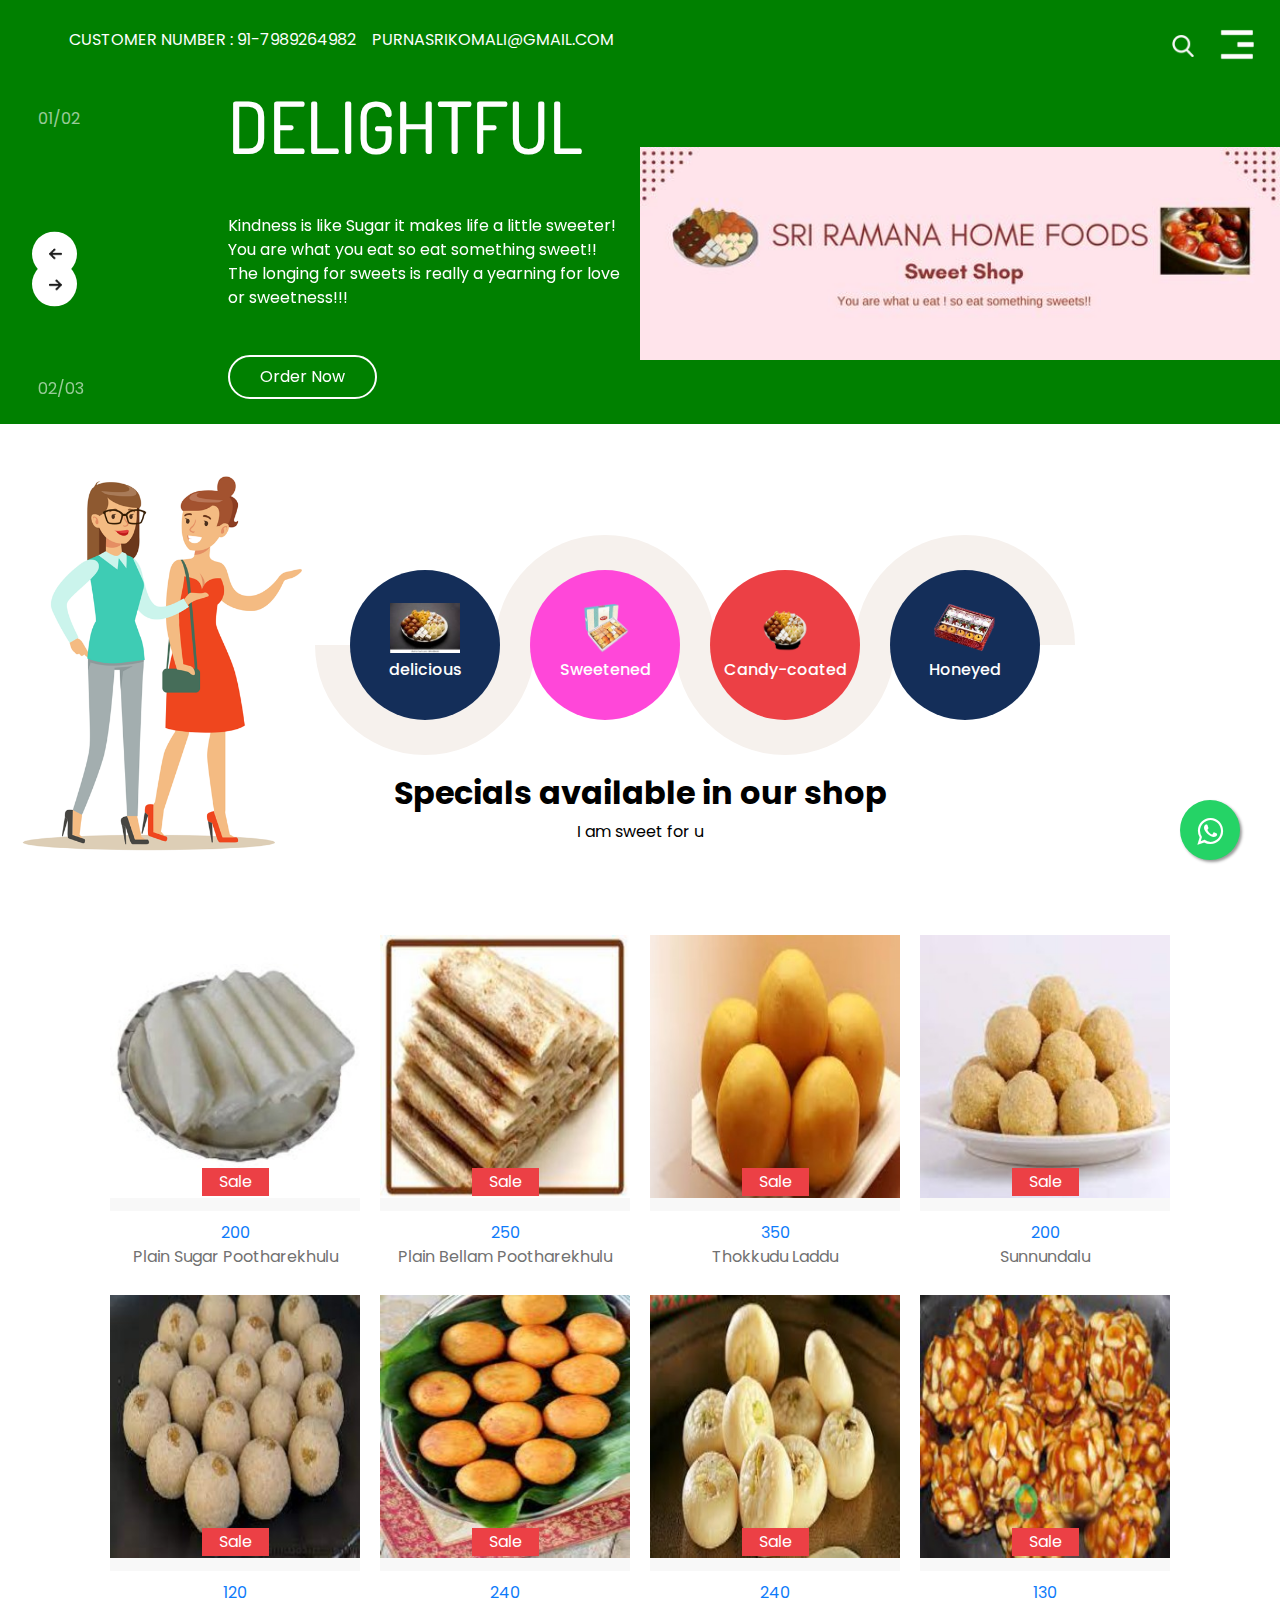
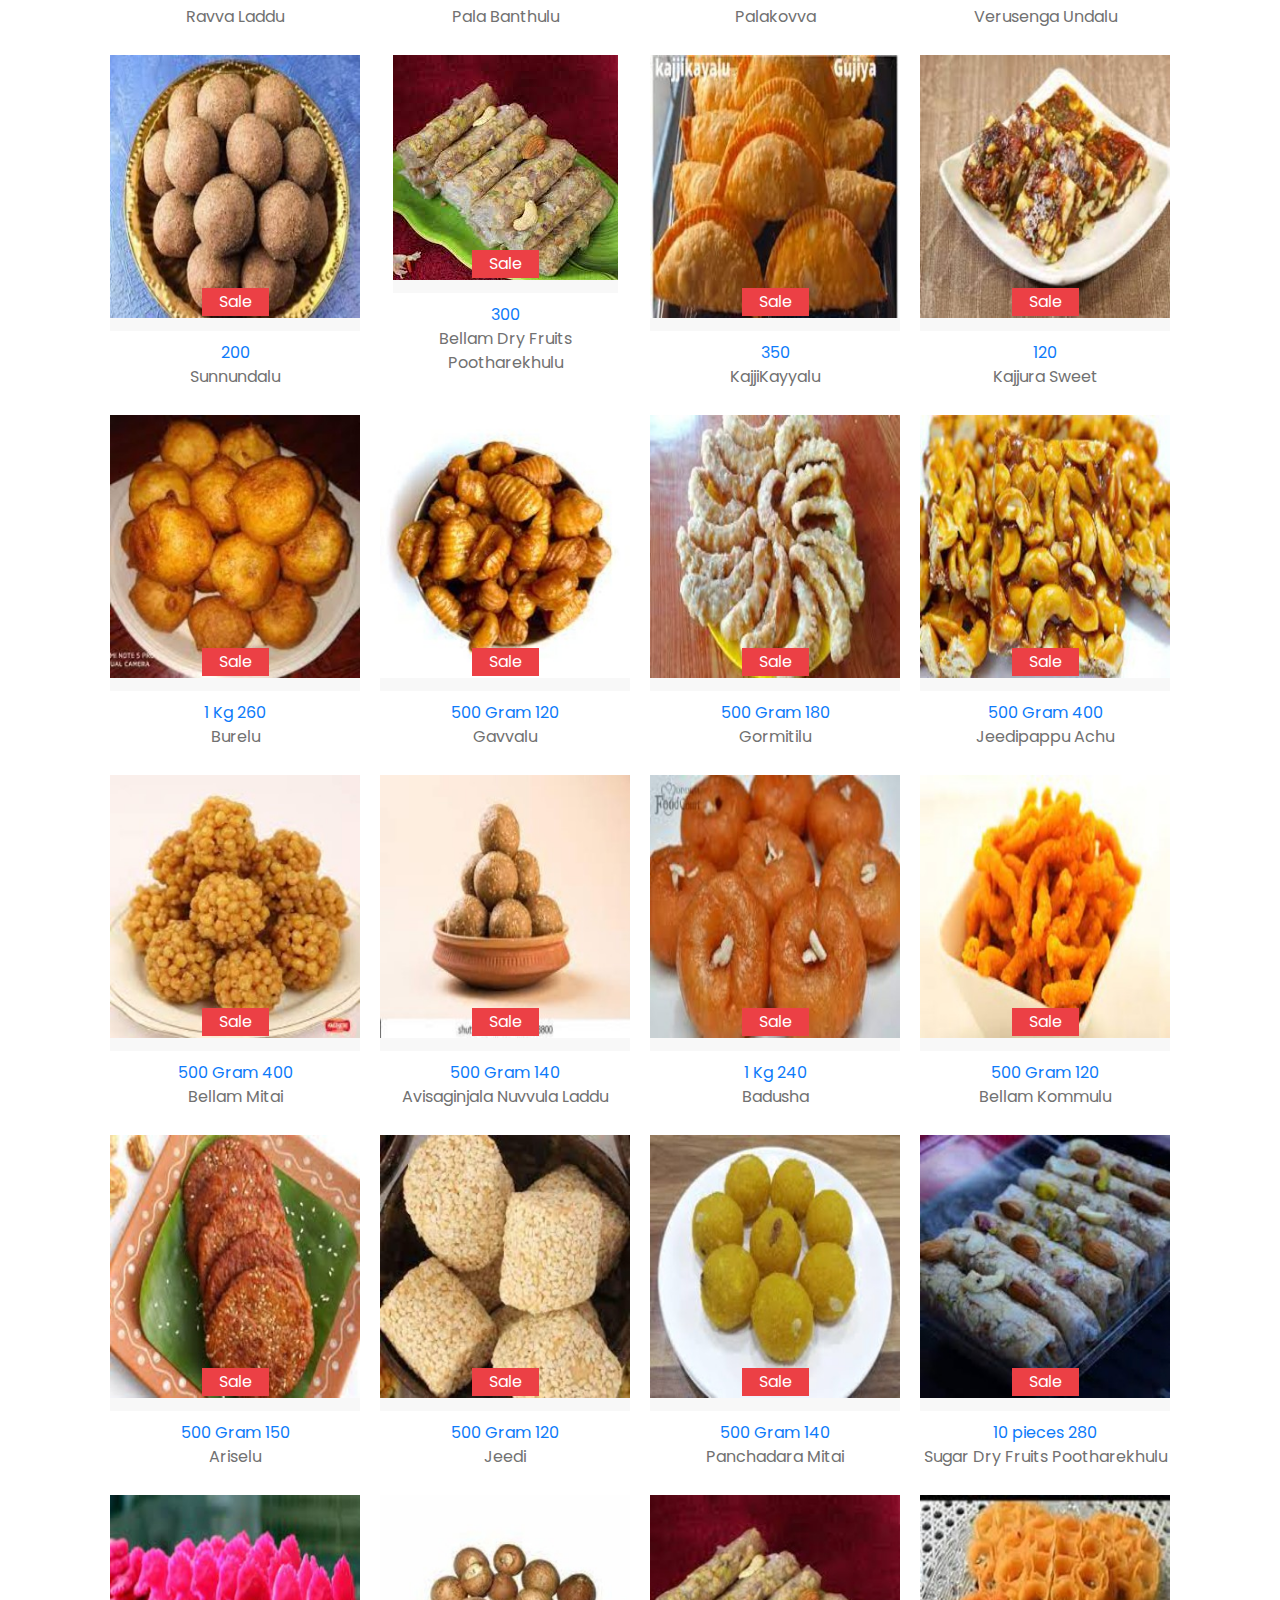
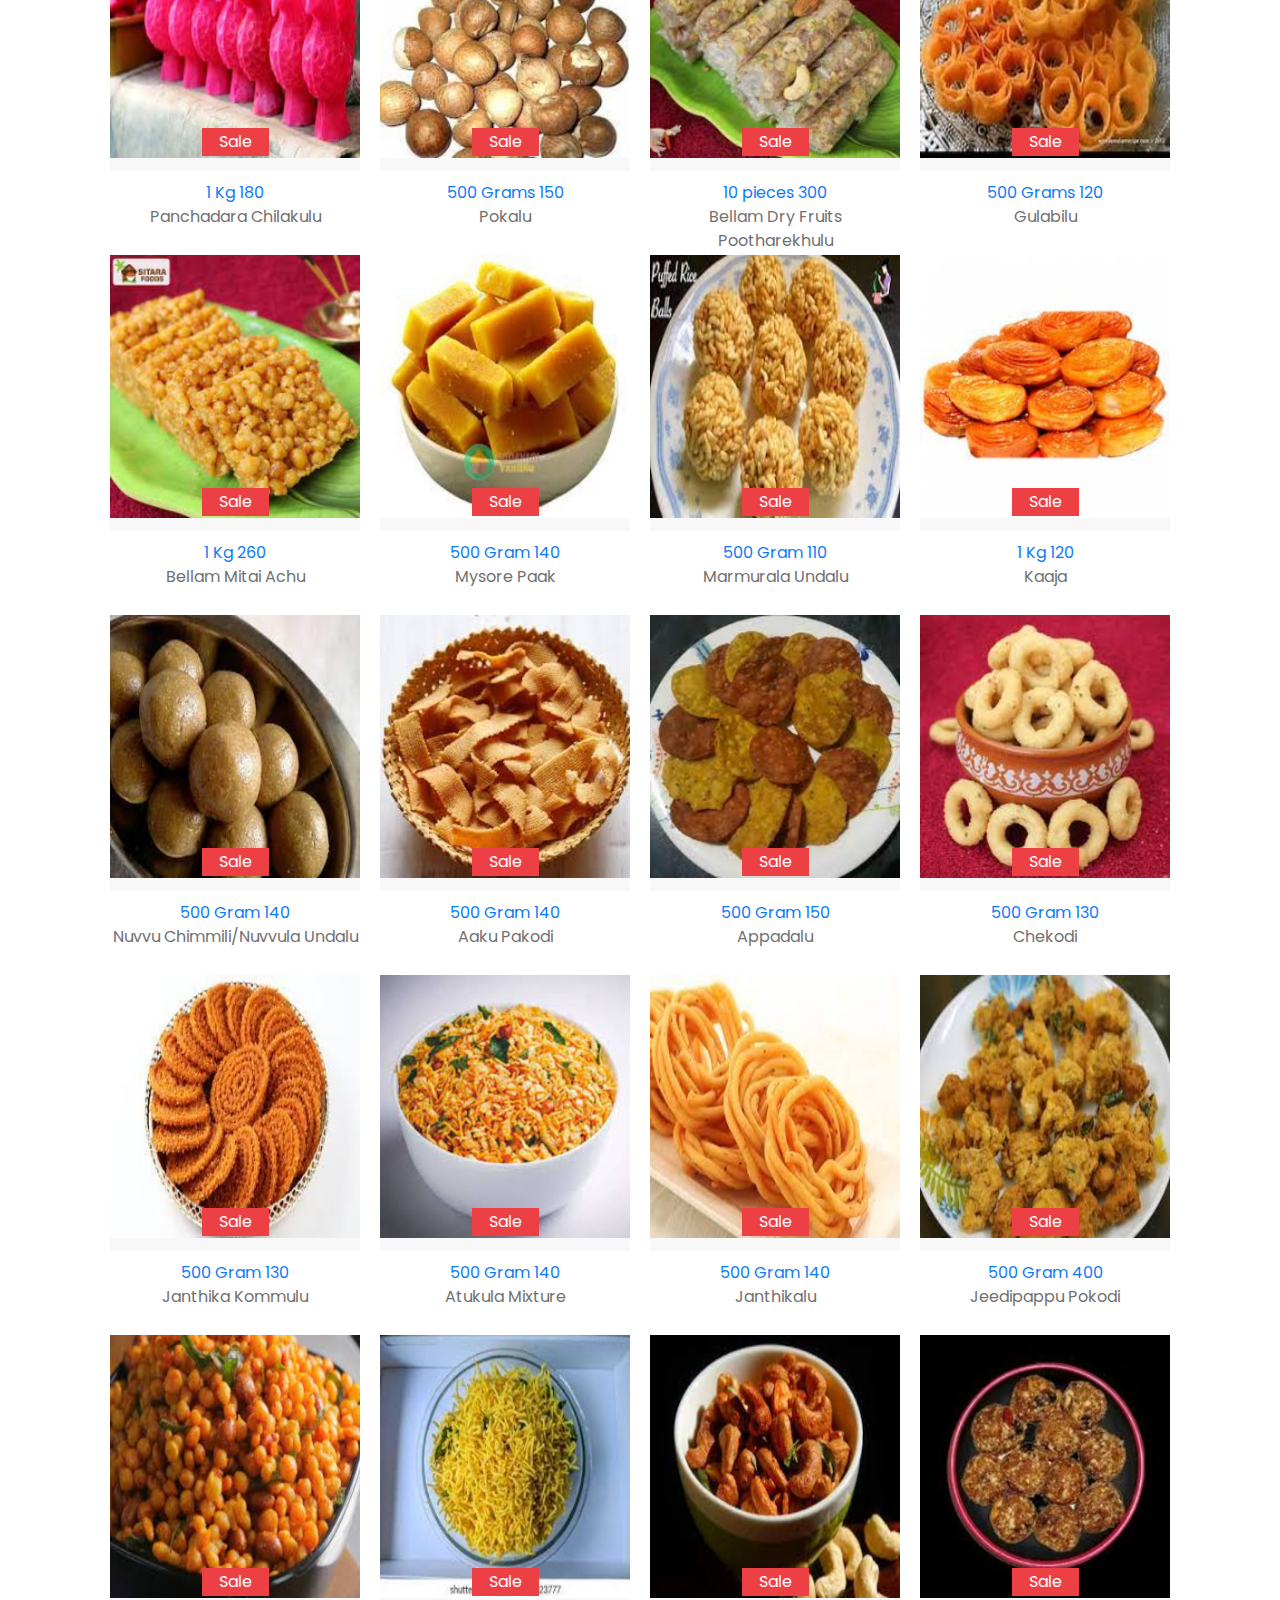
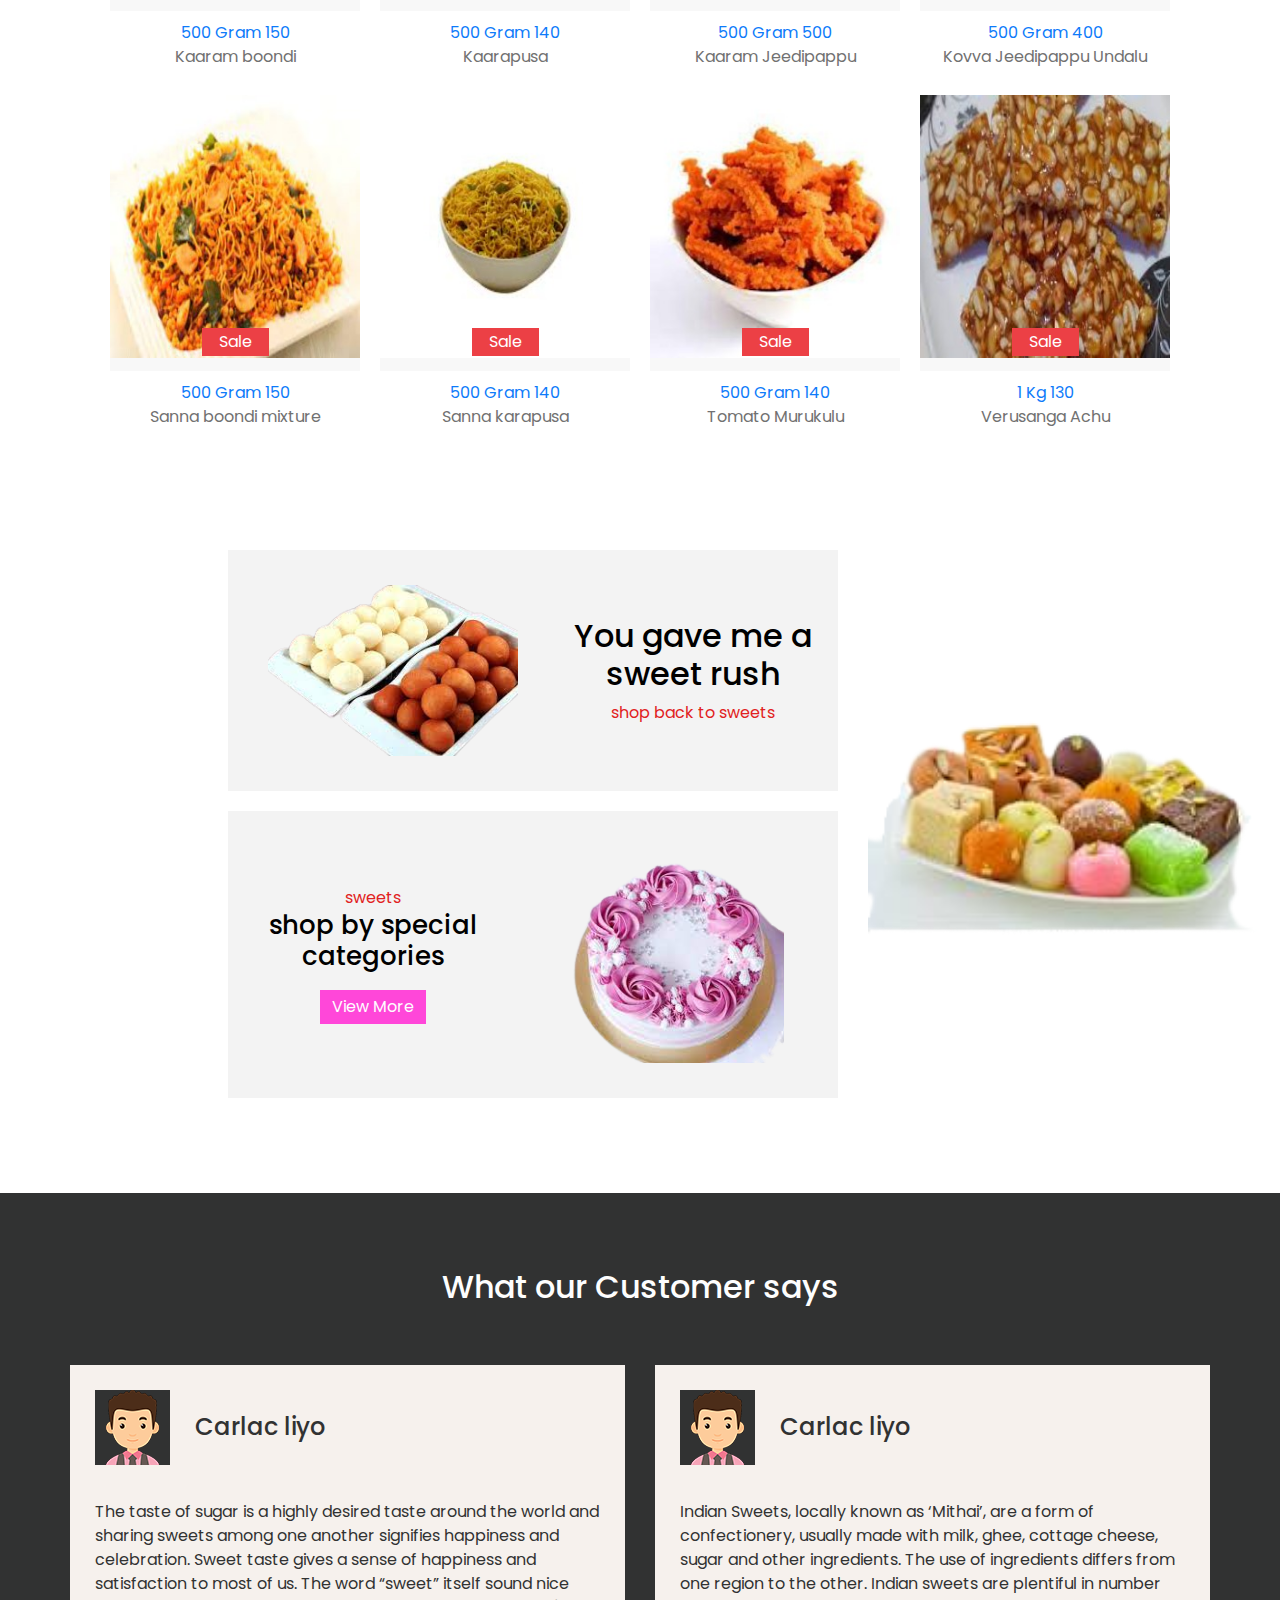
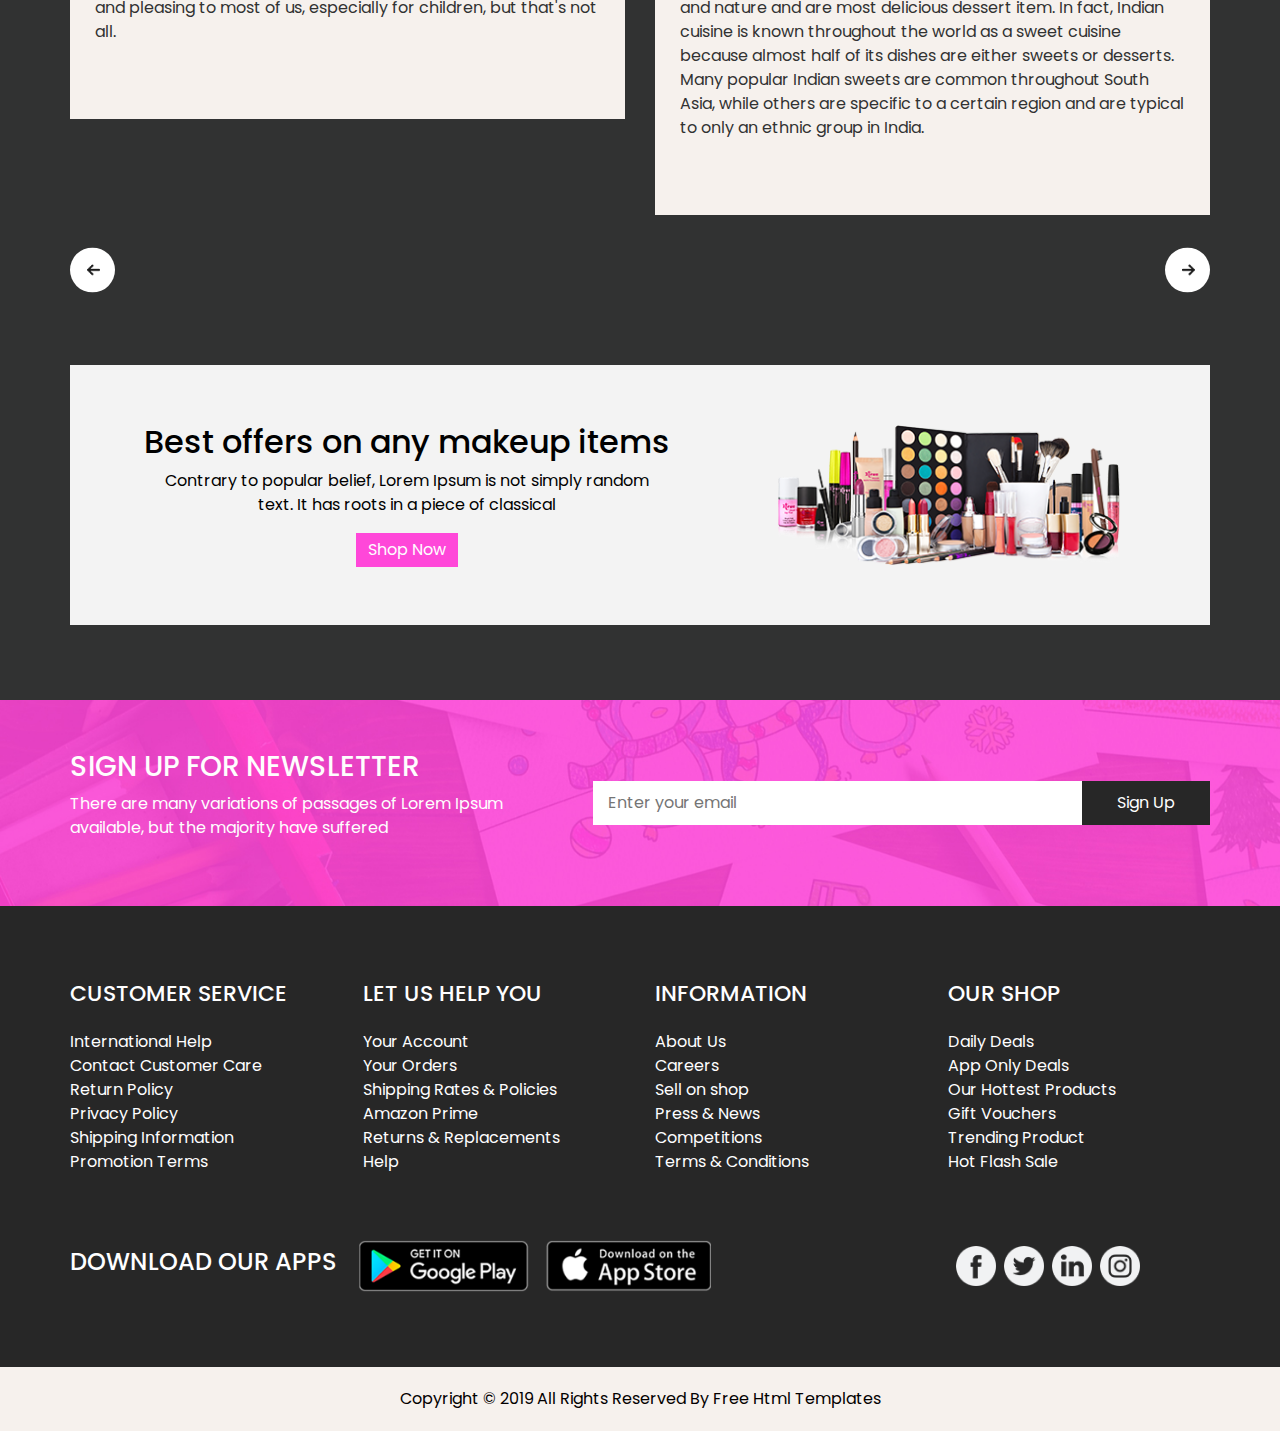
<file: index.html>
<!DOCTYPE html>
<html>

<head>
  <!-- Basic -->
  <meta charset="utf-8" />
  <meta http-equiv="X-UA-Compatible" content="IE=edge" />
  <!-- Mobile Metas -->
  <meta name="viewport" content="width=device-width, initial-scale=1, shrink-to-fit=no" />
  <!-- Site Metas -->
  <meta name="keywords" content="" />
  <meta name="description" content="" />
  <meta name="author" content="" />

  <title>Zezmon</title>

  <!-- bootstrap core css -->
  <link rel="stylesheet" type="text/css" href="css/bootstrap.css" />

  <!-- fonts style -->
  <link href="https://fonts.googleapis.com/css?family=Dosis:400,500|Poppins:400,700&display=swap" rel="stylesheet" />
  <!-- Custom styles for this template -->
  <link href="css/style.css" rel="stylesheet" />
  <!-- responsive style -->
  <link href="css/responsive.css" rel="stylesheet" />
  <!-- font awesome -->
  <link rel="stylesheet" href="https://maxcdn.bootstrapcdn.com/font-awesome/4.5.0/css/font-awesome.min.css">
</head>

<body>
  <div class="hero_area">
    <!-- header section strats -->
    <header class="header_section">
      <div class="container-fluid">
        <nav class="navbar navbar-expand-lg custom_nav-container">
          <a class="navbar-brand" href="index.html">
            
          </a>

          <div class="navbar-collapse" id="">
            <div class="container">
              <div class=" mr-auto flex-column flex-lg-row align-items-center">
                <ul class="navbar-nav justify-content-between ">
                  <div class="d-none d-lg-flex">
                    <li class="nav-item">
                      <a class="nav-link" href="fruit.html">
                        Customer Number : 91-7989264982</a>
                        <a
                        href="https://wa.me/2348100000000"
                        class="whatsapp_float"
                        target="_blank"
                        rel="noopener noreferrer"
                      >
                        <i class="fa fa-whatsapp whatsapp-icon"></i>
                      </a>
                    </li>
                    <li class="nav-item">
                      <a class="nav-link" href="service.html">
                        purnasrikomali@gmail.com
                      </a>
                    </li>
                  </div>
                  <div class=" d-none d-lg-flex">
                    <form class="form-inline my-2 ml-5 mb-3 mb-lg-0">
                      <button class="btn  my-2 my-sm-0 nav_search-btn" type="submit"></button>
                    </form>
                  </div>
                </ul>
              </div>
            </div>

            <div class="custom_menu-btn">
              <button onclick="openNav()"></button>
            </div>
            <div id="myNav" class="overlay">
              <a href="javascript:void(0)" class="closebtn" onclick="closeNav()">&times;</a>
              <div class="overlay-content">
                <a href="index.html">HOME</a>
                <a href="product.html">PRODUCTS</a>
                <a href="contact.html">CONTACT</a>
                <a href="about.html">ABOUT</a>
               
              </div>
            </div>
          </div>
        </nav>
      </div>
    </header>
    <!-- end header section -->
    <!-- slider section -->
    <section class=" slider_section position-relative">
      <div id="carouselExampleControls" class="carousel slide" data-ride="carousel">
        <div class="carousel-inner">
          <div class="carousel-item active">
            <div class="slider_item-box">
              <div class="slider_item-container">
                <div class="container-fluid">
                  <div class="row">
                    <div class="offset-md-2 col-md-4">
                      <div class="slider_item-detail">
                        <div>
                          <h3 class="slider_heading">
                           delightful 
                          </h3>
                          <p>
                            Kindness is like Sugar it makes life a little sweeter!
                             You are what you eat so eat something sweet!!
                             The longing for sweets is really a yearning for love or sweetness!!!
                          </p>
                          <div class="d-flex">
                            <a href="" class="slider_btn">
                              Order Now
                            </a>
                          </div>
                        </div>
                      </div>
                    </div>
                    <div class="col-md-6">
                      <div class="hero_img-box">
                     
                      <img src="images/Sri Ramana home foods (1).jpg" alt="" />
                      </div>
                    </div>
                  </div>
                </div>
              </div>
            </div>
          </div>
          <div class="carousel-item">
            <div class="slider_item-box">
              <div class="slider_item-container">
                <div class="container-fluid">
                  <div class="row">
                    <div class="offset-md-2 col-md-4">
                      <div class="slider_item-detail">
                        <div>
                          <h3 class="slider_heading">
                           delightful
                          </h3>
                          <p>
                            Kindness is like sugar it makes life a little sweeter!
                            You are what you eat so eat something sweet!!
                            The longing for sweets is really a yearning for love or sweetness!!!
                          </p>
                          <div class="d-flex">
                            <a href="" class="slider_btn">
                              Order Now
                            </a>
                          </div>
                        </div>
                      </div>
                    </div>
                    <div class="col-md-6">
                      <div class="hero_img-box">
                        <img src="images/Sri Ramana home foods (1).jpg" alt="" />
                      </div>
                    </div>
                  </div>
                </div>
              </div>
            </div>
          </div>
          <div class="carousel-item">
            <div class="slider_item-box">
              <div class="slider_item-container">
                <div class="container-fluid">
                  <div class="row">
                    <div class="offset-md-2 col-md-4">
                      <div class="slider_item-detail">
                        <div>
                          <h3 class="slider_heading">
                            delightful
                          </h3>
                          <p>
                            Kindness is like sugar it makes life a little sweeter!
                            You are what you eat so eat something sweet!!
                            The longing for sweets is really a yearning for love or sweetness!!!
                          </p>
                          <div class="d-flex">
                            <a href="" class="slider_btn">
                              Order Now
                            </a>
                          </div>
                        </div>
                      </div>
                    </div>
                    <div class="col-md-6">
                      <div class="hero_img-box">
                        <img src="images/Sri Ramana home foods (1).jpg" alt="" />
                      </div>
                    </div>
                  </div>
                </div>
              </div>
            </div>
          </div>
        </div>
        <a class="carousel-control-prev" href="#carouselExampleControls" role="button" data-slide="prev">
          <span class="sr-only">Previous</span>
        </a>
        <a class="carousel-control-next" href="#carouselExampleControls" role="button" data-slide="next">
          <span class="sr-only">Next</span>
        </a>
      </div>
    </section>

    <!-- end slider section -->
  </div>

  <!-- detail section -->
  <section class="detail_section">
    <div class="container-fluid">
      <div class="row">
        <div class="col-lg-3">
          <div class="detail_img-box">
            <img src="images/detail.png" alt="" class="w-100" />
          </div>
        </div>
        <div class=" col-lg-7">
          <div class="detail_container">
            <div class="detail-box d-box-1">
              <a href="">
                <div class="detail-content">
                  <img src="images/d-1.jpg" alt="" />
                  <h5>
                   delicious
                  </h5>
                </div>
              </a>
            </div>
            <div class="detail-box d-box-2">
              <a href="">
                <div class="detail-content">
                  <img src="images/d-2.png" alt="" />
                  <h5>
                  Sweetened
                  </h5>
                </div>
              </a>
            </div>
            <div class="detail-box d-box-3">
              <a href="">
                <div class="detail-content">
                  <img src="images/d-3.png" alt="" />
                  <h5>
                   Candy-coated
                  </h5>
                </div>
              </a>
            </div>
            <div class="detail-box d-box-4">
              <a href="">
                <div class="detail-content">
                  <img src="images/d-4.png" alt="" />
                  <h5>
                   Honeyed
                  </h5>
                </div>
              </a>
            </div>
          </div>
        </div>
      </div>
    </div>
  </section>
  <!-- end detail section -->

  <!-- products section -->
  <section class="products_section">
    <div class="heading_container">
      <h2>
         Specials available in our shop
      </h2>
      <p>
         I am sweet for u 
      </p>
    </div>
    <div class="container layout_padding">
      <div class="product_container">
       <a href="https://api.whatsapp.com/send?phone=995134106">
          <div class="product_box">
            <div class="product_img-box">
              <img src="images/p1.jpg" alt="" />
              <span>
                Sale
              </span>
            </div>
            <div class="product_detail-box">
              <span>
                200
              </span>
              <p>
               Plain Sugar Pootharekhulu
              </p>
            </div>
          </div>
        </a>
        <a href="https://api.whatsapp.com/send?phone=995134106">
          <div class="product_box">
            <div class="product_img-box">
              <img src="images/p2.jpg" alt="" />
              <span>
                Sale
              </span>
            </div>
            <div class="product_detail-box">
              <span>
                250
              </span>
              <p>
               Plain Bellam Pootharekhulu
              </p>
            </div>
          </div>
        </a>
        <a href="https://api.whatsapp.com/send?phone=995134106">
          <div class="product_box">
            <div class="product_img-box">
              <img src="images//p6.jpg" alt="" />
              <span>
                Sale
              </span>
            </div>
            <div class="product_detail-box">
              <span>
                350
              </span>
              <p>
                Thokkudu Laddu
              </p>
            </div>
          </div>
        </a>
        <a href="https://api.whatsapp.com/send?phone=995134106">
          <div class="product_box">
            <div class="product_img-box">
              <img src="images/p7.jpg" alt="" />
              <span>
                Sale
              </span>
            </div>
            <div class="product_detail-box">
              <span>
                200
              </span>
              <p>
               Sunnundalu
              </p>
            </div>
          </div>
        </a>
        <a href="https://api.whatsapp.com/send?phone=995134106">
          <div class="product_box">
            <div class="product_img-box">
              <img src="images/p5.jpg" alt="" />
              <span>
                Sale
              </span>
            </div>
            <div class="product_detail-box">
              <span>
                 120
              </span>
              <p>
             Ravva Laddu
              </p>
            </div>
          </div>
        </a>
        <a href="https://api.whatsapp.com/send?phone=995134106">
          <div class="product_box">
            <div class="product_img-box">
              <img src="images/p3.jpg" alt="" />
              <span>
                Sale
              </span>
            </div>
            <div class="product_detail-box">
              <span>
                 240
              </span>
              <p>
                Pala Banthulu
              </p>
            </div>
          </div>
        </a>
        <a href="https://api.whatsapp.com/send?phone=995134106">
          <div class="product_box">
            <div class="product_img-box">
              <img src="images/p4.jpg" alt="" />
              <span>
                Sale
              </span>
            </div>
            <div class="product_detail-box">
              <span>
                240
              </span>
              <p>
               Palakovva
              </p>
            </div>
          </div>
        </a>
        <a href="https://api.whatsapp.com/send?phone=995134106">
          <div class="product_box">
            <div class="product_img-box">
              <img src="images/p8.jpg" alt="" />
              <span>
                Sale
              </span>
            </div>
            <div class="product_detail-box">
              <span>
                130
              </span>
              <p>
                  Verusenga Undalu
              </p>
            </div>
          </div>
        </a>
        <a href="https://api.whatsapp.com/send?phone=995134106">
          <div class="product_box">
            <div class="product_img-box">
              <img src="images/p9.jpg" alt="" />
              <span>
                Sale
              </span>
            </div>
            <div class="product_detail-box">
              <span>
                200
              </span>
              <p>
               Sunnundalu
              </p>
            </div>
          </div>
        </a>
        <a href="https://api.whatsapp.com/send?phone=995134106">
          <div class="product_box">
            <div class="product_img-box">
              <img src="images/p10.jpg" alt="" />
              <span>
                Sale
              </span>
            </div>
            <div class="product_detail-box">
              <span>
                300
              </span>
              <p>
                  Bellam Dry Fruits Pootharekhulu
              </p>
            </div>
          </div>
        </a>
        <a href="https://api.whatsapp.com/send?phone=995134106">
          <div class="product_box">
            <div class="product_img-box">
              <img src="images/p11.jpg" alt="" />
              <span>
                Sale
              </span>
            </div>
            <div class="product_detail-box">
              <span>
                350
              </span>
              <p>
              KajjiKayyalu
              </p>
            </div>
          </div>
        </a>
        <a href="https://api.whatsapp.com/send?phone=995134106">
          <div class="product_box">
            <div class="product_img-box">
              <img src="images/p12.jpg" alt="" />
              <span>
                Sale
              </span>
            </div>
            <div class="product_detail-box">
              <span>
                120
              </span>
              <p>
               Kajjura Sweet
              </p>
            </div>
          </div>
        </a>
        <a href="https://api.whatsapp.com/send?phone=995134106">
          <div class="product_box">
            <div class="product_img-box">
              <img src="images/p13.jpg" alt="" />
              <span>
                Sale
              </span>
            </div>
            <div class="product_detail-box">
              <span>
                1 Kg
                260
              </span>
              <p>
               Burelu
              </p>
            </div>
          </div>
        </a>
        <a href="https://api.whatsapp.com/send?phone=995134106">
          <div class="product_box">
            <div class="product_img-box">
              <img src="images/p14.jpg" alt="" />
              <span>
                Sale
              </span>
            </div>
            <div class="product_detail-box">
              <span>
                500 Gram 120
              </span>
              <p>
              Gavvalu
              </p>
            </div>
          </div>
        </a>
        <a href="https://api.whatsapp.com/send?phone=995134106">
          <div class="product_box">
            <div class="product_img-box">
              <img src="images/p15.jpg" alt="" />
              <span>
                Sale
              </span>
            </div>
            <div class="product_detail-box">
              <span>
                500 Gram 180
              </span>
              <p>
               Gormitilu
              </p>
            </div>
          </div>
        </a>
        <a href="https://api.whatsapp.com/send?phone=995134106">
          <div class="product_box">
            <div class="product_img-box">
              <img src="images/p17.jpg" alt="" />
              <span>
                Sale
              </span>
            </div>
            <div class="product_detail-box">
              <span>
                500 Gram 400
              </span>
              <p>
               Jeedipappu Achu
              </p>
            </div>
          </div>
        </a>
        <a href="https://api.whatsapp.com/send?phone=995134106">
          <div class="product_box">
            <div class="product_img-box">
              <img src="images/p18.jpg" alt="" />
              <span>
                Sale
              </span>
            </div>
            <div class="product_detail-box">
              <span>
                500 Gram 400
              </span>
              <p>
               Bellam Mitai
              </p>
            </div>
          </div>
        </a>
        <a href="https://api.whatsapp.com/send?phone=995134106">
          <div class="product_box">
            <div class="product_img-box">
              <img src="images/p19.jpg" alt="" />
              <span>
                Sale
              </span>
            </div>
            <div class="product_detail-box">
              <span>
                500 Gram 140
              </span>
              <p>
              Avisaginjala Nuvvula Laddu
              </p>
            </div>
          </div>
        </a>
        <a href="https://api.whatsapp.com/send?phone=995134106">
          <div class="product_box">
            <div class="product_img-box">
              <img src="images/p20.jpg" alt="" />
              <span>
                Sale
              </span>
            </div>
            <div class="product_detail-box">
              <span>
                1 Kg 240
              </span>
              <p>
              Badusha
              </p>
            </div>
          </div>
        </a>
        <a href="https://api.whatsapp.com/send?phone=995134106">
          <div class="product_box">
            <div class="product_img-box">
              <img src="images/p21.jpg" alt="" />
              <span>
                Sale
              </span>
            </div>
            <div class="product_detail-box">
              <span>
                500 Gram 120
              </span>
              <p>
               Bellam Kommulu
              </p>
            </div>
          </div>
        </a>
        <a href="https://api.whatsapp.com/send?phone=995134106">
          <div class="product_box">
            <div class="product_img-box">
              <img src="images/p22.jpg" alt="" />
              <span>
                Sale
              </span>
            </div>
            <div class="product_detail-box">
              <span>
                500 Gram 150
              </span>
              <p>
               Ariselu
              </p>
            </div>
          </div>
        </a>
        <a href="https://api.whatsapp.com/send?phone=995134106">
          <div class="product_box">
            <div class="product_img-box">
              <img src="images/p23.jpg" alt="" />
              <span>
                Sale
              </span>
            </div>
            <div class="product_detail-box">
              <span>
                500 Gram 120
              </span>
              <p>
              Jeedi
              </p>
            </div>
          </div>
        </a>
        <a href="https://api.whatsapp.com/send?phone=995134106">
          <div class="product_box">
            <div class="product_img-box">
              <img src="images/p24.jpg" alt="" />
              <span>
                Sale
              </span>
            </div>
            <div class="product_detail-box">
              <span>
                500 Gram 140
              </span>
              <p>
               Panchadara Mitai
              </p>
            </div>
          </div>
        </a>
        <a href="https://api.whatsapp.com/send?phone=995134106">
          <div class="product_box">
            <div class="product_img-box">
              <img src="images/p25.jpg" alt="" />
              <span>
                Sale
              </span>
            </div>
            <div class="product_detail-box">
              <span>
                10 pieces 280
              </span>
              <p>
               Sugar Dry Fruits Pootharekhulu
              </p>
            </div>
          </div>
        </a>
        <a href="https://api.whatsapp.com/send?phone=995134106">
          <div class="product_box">
            <div class="product_img-box">
              <img src="images/p26.jpg" alt="" />
              <span>
                Sale
              </span>
            </div>
            <div class="product_detail-box">
              <span>
                1 Kg 180
              </span>
              <p>
               Panchadara Chilakulu
              </p>
            </div>
          </div>
        </a>
        <a href="https://api.whatsapp.com/send?phone=995134106">
          <div class="product_box">
            <div class="product_img-box">
              <img src="images/p27.jpg" alt="" />
              <span>
                Sale
              </span>
            </div>
            <div class="product_detail-box">
              <span>
                500 Grams 150
              </span>
              <p>
               Pokalu
              </p>
            </div>
          </div>
        </a>
        <a href="https://api.whatsapp.com/send?phone=995134106">
          <div class="product_box">
            <div class="product_img-box">
              <img src="images/p28.jpg" alt="" />
              <span>
                Sale
              </span>
            </div>
            <div class="product_detail-box">
              <span>
                10 pieces 300
              </span>
              <p>
               Bellam Dry Fruits Pootharekhulu
              </p>
            </div>
          </div>
        </a>
        <a href="https://api.whatsapp.com/send?phone=995134106">
          <div class="product_box">
            <div class="product_img-box">
              <img src="images/p29.jpg" alt="" />
              <span>
                Sale
              </span>
            </div>
            <div class="product_detail-box">
              <span>
                500 Grams 120
              </span>
              <p>
               Gulabilu
              </p>
            </div>
          </div>
        </a>
        <a href="https://api.whatsapp.com/send?phone=995134106">
          <div class="product_box">
            <div class="product_img-box">
              <img src="images/p30.jpg" alt="" />
              <span>
                Sale
              </span>
            </div>
            <div class="product_detail-box">
              <span>
                1 Kg 260
              </span>
              <p>
               Bellam Mitai Achu
              </p>
            </div>
          </div>
        </a>
        <a href="https://api.whatsapp.com/send?phone=995134106">
          <div class="product_box">
            <div class="product_img-box">
              <img src="images/p31.jpg" alt="" />
              <span>
                Sale
              </span>
            </div>
            <div class="product_detail-box">
              <span>
                500 Gram 140
              </span>
              <p>
               Mysore Paak
              </p>
            </div>
          </div>
        </a>
        <a href="https://api.whatsapp.com/send?phone=995134106">
          <div class="product_box">
            <div class="product_img-box">
              <img src="images/p32.jpg" alt="" />
              <span>
                Sale
              </span>
            </div>
            <div class="product_detail-box">
              <span>
                500 Gram 110
              </span>
              <p>
               Marmurala Undalu
              </p>
            </div>
          </div>
        </a>
        <a href="https://api.whatsapp.com/send?phone=995134106">
          <div class="product_box">
            <div class="product_img-box">
              <img src="images/p33.jpg" alt="" />
              <span>
                Sale
              </span>
            </div>
            <div class="product_detail-box">
              <span>
                1 Kg 120
              </span>
              <p>
               Kaaja 
              </p>
            </div>
          </div>
        </a>
        <a href="https://api.whatsapp.com/send?phone=995134106">
          <div class="product_box">
            <div class="product_img-box">
              <img src="images/p34.jpg" alt="" />
              <span>
                Sale
              </span>
            </div>
            <div class="product_detail-box">
              <span>
                500 Gram 140
              </span>
              <p>
               Nuvvu Chimmili/Nuvvula Undalu
              </p>
            </div>
          </div>
        </a>
        <a href="https://api.whatsapp.com/send?phone=995134106">
          <div class="product_box">
            <div class="product_img-box">
              <img src="images/p35.jpg" alt="" />
              <span>
                Sale
              </span>
            </div>
            <div class="product_detail-box">
              <span>
                500 Gram  140
              </span>
              <p>
               Aaku Pakodi
              </p>
            </div>
          </div>
        </a>
        <a href="https://api.whatsapp.com/send?phone=995134106">
          <div class="product_box">
            <div class="product_img-box">
              <img src="images/p36.jpg" alt="" />
              <span>
                Sale
              </span>
            </div>
            <div class="product_detail-box">
              <span>
                500 Gram 150
              </span>
              <p>
               Appadalu
              </p>
            </div>
          </div>
        </a>
        <a href="https://api.whatsapp.com/send?phone=995134106">
          <div class="product_box">
            <div class="product_img-box">
              <img src="images/p37.jpg" alt="" />
              <span>
                Sale
              </span>
            </div>
            <div class="product_detail-box">
              <span>
                500 Gram 130
              </span>
              <p>
               Chekodi
              </p>
            </div>
          </div>
        </a>
        <a href="https://api.whatsapp.com/send?phone=995134106">
          <div class="product_box">
            <div class="product_img-box">
              <img src="images/p38.jpg" alt="" />
              <span>
                Sale
              </span>
            </div>
            <div class="product_detail-box">
              <span>
                500 Gram 130
              </span>
              <p>
               Janthika Kommulu
              </p>
            </div>
          </div>
        </a>
        <a href="https://api.whatsapp.com/send?phone=995134106">
          <div class="product_box">
            <div class="product_img-box">
              <img src="images/p39.jpg" alt="" />
              <span>
                Sale
              </span>
            </div>
            <div class="product_detail-box">
              <span>
                500 Gram 140
              </span>
              <p>
               Atukula Mixture
              </p>
            </div>
          </div>
        </a>
        <a href="https://api.whatsapp.com/send?phone=995134106">
          <div class="product_box">
            <div class="product_img-box">
              <img src="images/p40.jpg" alt="" />
              <span>
                Sale
              </span>
            </div>
            <div class="product_detail-box">
              <span>
                500 Gram 140
              </span>
              <p>
               Janthikalu
              </p>
            </div>
          </div>
        </a>
        <a href="https://api.whatsapp.com/send?phone=995134106">
          <div class="product_box">
            <div class="product_img-box">
              <img src="images/p41.jpg" alt="" />
              <span>
                Sale
              </span>
            </div>
            <div class="product_detail-box">
              <span>
                500 Gram 400
              </span>
              <p>
               Jeedipappu Pokodi
              </p>
            </div>
          </div>
        </a>
        <a href="https://api.whatsapp.com/send?phone=995134106">
          <div class="product_box">
            <div class="product_img-box">
              <img src="images/p42.jpg" alt="" />
              <span>
                Sale
              </span>
            </div>
            <div class="product_detail-box">
              <span>
                500 Gram 150
              </span>
              <p>
               Kaaram boondi 
              </p>
            </div>
          </div>
        </a>
        <a href="https://api.whatsapp.com/send?phone=995134106">
          <div class="product_box">
            <div class="product_img-box">
              <img src="images/p43.jpg" alt="" />
              <span>
                Sale
              </span>
            </div>
            <div class="product_detail-box">
              <span>
                500 Gram 140
              </span>
              <p>
               Kaarapusa
              </p>
            </div>
          </div>
        </a>
        <a href="https://api.whatsapp.com/send?phone=995134106">
          <div class="product_box">
            <div class="product_img-box">
              <img src="images/p44.jpg" alt="" />
              <span>
                Sale
              </span>
            </div>
            <div class="product_detail-box">
              <span>
                500 Gram 500
              </span>
              <p>
               Kaaram Jeedipappu
              </p>
            </div>
          </div>
        </a>
        <a href="https://api.whatsapp.com/send?phone=995134106">
          <div class="product_box">
            <div class="product_img-box">
              <img src="images/p45.jpg" alt="" />
              <span>
                Sale
              </span>
            </div>
            <div class="product_detail-box">
              <span>
                500 Gram 400
              </span>
              <p>
               Kovva Jeedipappu Undalu
              </p>
            </div>
          </div>
        </a>
        <a href="https://api.whatsapp.com/send?phone=995134106">
          <div class="product_box">
            <div class="product_img-box">
              <img src="images/p46.jpg" alt="" />
              <span>
                Sale
              </span>
            </div>
            <div class="product_detail-box">
              <span>
                500 Gram 150
              </span>
              <p>
               Sanna boondi mixture
              </p>
            </div>
          </div>
        </a>
        <a href="https://api.whatsapp.com/send?phone=995134106">
          <div class="product_box">
            <div class="product_img-box">
              <img src="images/p47.jpg" alt="" />
              <span>
                Sale
              </span>
            </div>
            <div class="product_detail-box">
              <span>
                500 Gram  140
              </span>
              <p>
               Sanna karapusa
              </p>
            </div>
          </div>
        </a>
        <a href="https://api.whatsapp.com/send?phone=995134106">
          <div class="product_box">
            <div class="product_img-box">
              <img src="images/p48.jpg" alt="" />
              <span>
                Sale
              </span>
            </div>
            <div class="product_detail-box">
              <span>
              500 Gram 140
              </span>
              <p>
               Tomato Murukulu
              </p>
            </div>
          </div>
        </a>
        <a href="https://api.whatsapp.com/send?phone=995134106">
          <div class="product_box">
            <div class="product_img-box">
              <img src="images/p49.jpg" alt="" />
              <span>
                Sale
              </span>
            </div>
            <div class="product_detail-box">         
              <span>
                1 Kg 130
              </span>
              <p>
               Verusanga Achu
              </p>
            </div>
          </div>
        </a>
    </div>
  </section>

  <!-- end products section -->

  <!-- find section -->
  <section class="find_section layout_padding-bottom">
    <div class="container-fluid">
      <div class="row">
        <div class="col-lg-6 col-md-8 offset-md-2">
          <div class="find_container">
            <div class="row">
              <div class="col-sm-6">
                <div class="find_container-img">
                  <img src="images/find-img.png" alt="" />
                </div>
              </div>
              <div class="col-sm-6">
                <h3>
                 You gave me a  <br />
                 sweet rush
                </h3>
                <p>
                 shop back to sweets 
                </p>
              </div>
            </div>
          </div>
          <div class="shop_container">
            <div class="row">
              <div class="col-sm-6">
                <p>
                  sweets
                </p>
                <h3>
                  shop by special categories
                </h3>
                <div>
                  <a href="">
                    View More
                  </a>
                </div>
              </div>
              <div class="col-sm-6">
                <div class="shoe_img-box">
                  <img src="images/shoes.png" alt="" />
                </div>
              </div>
            </div>
          </div>
        </div>
        <div class="col-md-4">
          <div class="find_img-box">
            <img src="images/find-hero.png" alt="" />
          </div>
        </div>
      </div>
    </div>
  </section>

  <!-- end find section -->
  <!-- client section -->
  <section class="client_section layout_padding">
    <div class="container">
      <h2>
        What our Customer says
      </h2>
      <div id="carouselExample2Controls" class="carousel slide" data-ride="carousel">
        <div class="carousel-inner">
          <div class="carousel-item active">
            <div class="row layout_padding2">
              <div class="col-md-6">
                <div class="client_box">
                  <div class="client_id-box">
                    <div class="client_img-box">
                      <img src="images/client.png" alt="" />
                    </div>
                    <h4>Carlac liyo</h4>
                  </div>
                  <div class="client_detail">
                    <p>
                      The taste of sugar is a highly desired taste around the world and sharing sweets among one another signifies happiness and celebration. Sweet taste gives a sense of happiness and satisfaction to most of us. The word “sweet” itself sound nice and pleasing to most of us, especially for children, but that's not all.
                    </p>
                  </div>
                </div>
              </div>
              <div class="col-md-6">
                <div class="client_box">
                  <div class="client_id-box">
                    <div class="client_img-box">
                      <img src="images/client.png" alt="" />
                    </div>
                    <h4>Carlac liyo</h4>
                  </div>
                  <div class="client_detail">
                    <p>
                      Indian Sweets, locally known as ‘Mithai’, are a form of confectionery, usually made with milk, ghee, cottage cheese, sugar and other ingredients. The use of ingredients differs from one region to the other. Indian sweets are plentiful in number and nature and are most delicious dessert item. In fact, Indian cuisine is known throughout the world as a sweet cuisine because almost half of its dishes are either sweets or desserts. Many popular Indian sweets are common throughout South Asia, while others are specific to a certain region and are typical to only an ethnic group in India.
                    </p>
                  </div>
                </div>
              </div>
            </div>
          </div>
          <div class="carousel-item">
            <div class="row layout_padding2">
              <div class="col-md-6">
                <div class="client_box">
                  <div class="client_id-box">
                    <div class="client_img-box">
                      <img src="images/client.png" alt="" />
                    </div>
                    <h4>Carlac liyo</h4>
                  </div>
                  <div class="client_detail">
                    <p>
                      Gajrela, also called Gajar halwa, is a seasonal pudding-like sweet made from carrots.[31] It is popular in the Punjab regions of India, the agricultural belt of North India, and now common in many parts of the Indian subcontinent. It is made by slowly cooking shredded carrots with ghee, concentrated and caramelized milk, mawa (khoya) and sugar; it is often served with a garnish of aromatic spices, almonds, cashews or pistachios.[32] The recipes vary by region. Gajrela may be cooked without ghee and can include cheese or other milk solids for a sophisticated mix of flavors.[33] It is common in Indian and Pakistani restaurants and is a seasonal street and cafe food served during the post-monsoon season through to spring festive celebrations.
                    </p>
                  </div>
                </div>
              </div>
              <div class="col-md-6">
                <div class="client_box">
                  <div class="client_id-box">
                    <div class="client_img-box">
                      <img src="images/client.png" alt="" />
                    </div>
                    <h4>Carlac liyo</h4>
                  </div>
                  <div class="client_detail">
                    <p>
                      Jalebi and Imarti is made by deep-frying a fermented batter of wheat flour with yoghurt, in a circular (coil-like) shape and then soaking it in sugar syrup.[35] Imarti is a variant of Jalebi, with a different flour mixture and has tighter coils. Typically Jalebi is brown or yellow, while Imarti is reddish in colour. The sweet is often enjoyed with milk, tea, yogurt or Lassi. In classical Sanskrit literature, jalebis have been referred to as kundalika or jalavallika.
                    </p>
                  </div>
                </div>
              </div>
            </div>
          </div>
          <div class="carousel-item">
            <div class="row layout_padding2">
              <div class="col-md-6">
                <div class="client_box">
                  <div class="client_id-box">
                    <div class="client_img-box">
                      <img src="images/client.png" alt="" />
                    </div>
                    <h4>Carlac liyo</h4>
                  </div>
                  <div class="client_detail">
                    <p>
                      Khajas have traveled to other parts of the Indian subcontinent, including Andhra Pradesh and Odisha. The Khaja of Kakinada, a coastal town of Andhra Pradesh, is famous in South India and Orissa. This Khaja is dry on the outside and full of sugar syrup on the inside. The Khaja of Puri is also very famous. Khajas are made by first mixing a batter of wheat flour, mawa and oil. The batter is then deep fried until crisp. Next, a sugar syrup is made which is known as "pak". The crisp croissants are finally soaked in the sugar syrup until they absorb the liquid.
                    </p>
                  </div>
                </div>
              </div>
              <div class="col-md-6">
                <div class="client_box">
                  <div class="client_id-box">
                    <div class="client_img-box">
                      <img src="images/client.png" alt="" />
                    </div>
                    <h4>Carlac liyo</h4>
                  </div>
                  <div class="client_detail">
                    <p>
                      ything
                      embarrassing hidden in the middle of text.
                    </p>
                  </div>
                </div>
              </div>
            </div>
          </div>
        </div>
        <a class="carousel-control-prev" href="#carouselExample2Controls" role="button" data-slide="prev">

          <span class="sr-only">Previous</span>
        </a>
        <a class="carousel-control-next" href="#carouselExample2Controls" role="button" data-slide="next">

          <span class="sr-only">Next</span>
        </a>
      </div>

    </div>
    <div class="container">
      <div class="item_container">
        <div class="row">
          <div class="col-sm-7">
            <h3>
              Best offers on any makeup items
            </h3>
            <p>
              Contrary to popular belief, Lorem Ipsum is not simply random
              text. It has roots in a piece of classical
            </p>
            <div>
              <a href="">
                Shop Now
              </a>
            </div>
          </div>
          <div class="col-sm-5">
            <div class="item_img-box">
              <img src="images/items.png" alt="" />
            </div>
          </div>
        </div>
      </div>
    </div>
  </section>
  <!-- end client section -->

  <!-- sign section -->
  <section class="sign_section layout_padding2">
    <div class="container">
      <div class="row">
        <div class="col-md-5">
          <h3>
            Sign up for Newsletter
          </h3>
          <p>
            There are many variations of passages of Lorem Ipsum available,
            but the majority have suffered
          </p>
        </div>
        <div class="col-md-7">
          <form action="">
            <input type="email" placeholder="Enter your email" />
            <button>
              Sign Up
            </button>
          </form>
        </div>
      </div>
    </div>
  </section>

  <!-- end sign section -->

  <!-- info section -->
  <section class="info_section layout_padding">
    <div class="container links_container">
      <div class="row ">
        <div class="col-md-3">
          <h3>
            CUSTOMER SERVICE
          </h3>
          <ul>
            <li>
              <a href="">
                International Help
              </a>
            </li>
            <li>
              <a href="">
                Contact Customer Care
              </a>
            </li>
            <li>
              <a href="">
                Return Policy
              </a>
            </li>
            <li>
              <a href="">
                Privacy Policy
              </a>
            </li>
            <li>
              <a href="">
                Shipping Information
              </a>
            </li>
            <li>
              <a href="">
                Promotion Terms
              </a>
            </li>
          </ul>
        </div>
        <div class="col-md-3">
          <h3>
            LET US HELP YOU
          </h3>
          <ul>
            <li>
              <a href="">
                Your Account
              </a>
            </li>
            <li>
              <a href="">
                Your Orders
              </a>
            </li>
            <li>
              <a href="">
                Shipping Rates & Policies
              </a>
            </li>
            <li>
              <a href="">
                Amazon Prime
              </a>
            </li>
            <li>
              <a href="">
                Returns & Replacements
              </a>
            </li>
            <li>
              <a href="">
                Help
              </a>
            </li>
          </ul>
        </div>
        <div class="col-md-3">
          <h3>
            INFORMATION
          </h3>
          <ul>
            <li>
              <a href="">
                About Us
              </a>
            </li>
            <li>
              <a href="">
                Careers
              </a>
            </li>
            <li>
              <a href="">
                Sell on shop
              </a>
            </li>
            <li>
              <a href="">
                Press & News
              </a>
            </li>
            <li>
              <a href="">
                Competitions
              </a>
            </li>
            <li>
              <a href="">
                Terms & Conditions
              </a>
            </li>
          </ul>
        </div>
        <div class="col-md-3">
          <h3>
            OUR SHOP
          </h3>
          <ul>
            <li>
              <a href="">
                Daily Deals
              </a>
            </li>
            <li>
              <a href="">
                App Only Deals
              </a>
            </li>
            <li>
              <a href="">
                Our Hottest Products
              </a>
            </li>
            <li>
              <a href="">
                Gift Vouchers
              </a>
            </li>
            <li>
              <a href="">
                Trending Product
              </a>
            </li>
            <li>
              <a href="">
                Hot Flash Sale
              </a>
            </li>
          </ul>
        </div>
      </div>
    </div>
    <div class="container">
      <div class="follow_container">
        <div class="row">
          <div class="col-md-9">
            <div class="app_container">
              <h3>
                DOWNLOAD OUR APPS

              </h3>
              <div>
                <img src="images/google-play.png" alt="">
                <img src="images/apple-store.png" alt="">
              </div>
            </div>
          </div>
          <div class="col-md-3 ">
            <div class="info_social">
              <div>
                <a href="">
                  <img src="images/fb.png" alt="">
                </a>
              </div>
              <div>
                <a href="">
                  <img src="images/twitter.png" alt="">
                </a>
              </div>
              <div>
                <a href="">
                  <img src="images/linkedin.png" alt="">
                </a>
              </div>
              <div>
                <a href="">
                  <img src="images/instagram.png" alt="">
                </a>
              </div>
            </div>
          </div>
        </div>
      </div>
    </div>
  </section>

  <!-- end info section -->

  <!-- footer section -->
  <section class="container-fluid footer_section">
    <p>
      Copyright &copy; 2019 All Rights Reserved By
      <a href="https://html.design/">Free Html Templates</a>
    </p>
  </section>
  <!-- footer section -->

  <script type="text/javascript" src="js/jquery-3.4.1.min.js"></script>
  <script type="text/javascript" src="js/bootstrap.js"></script>

  <script>
    function openNav() {
      document.getElementById("myNav").style.width = "100%";
    }

    function closeNav() {
      document.getElementById("myNav").style.width = "0%";
    }
  </script>
</body>

</html>
</file>
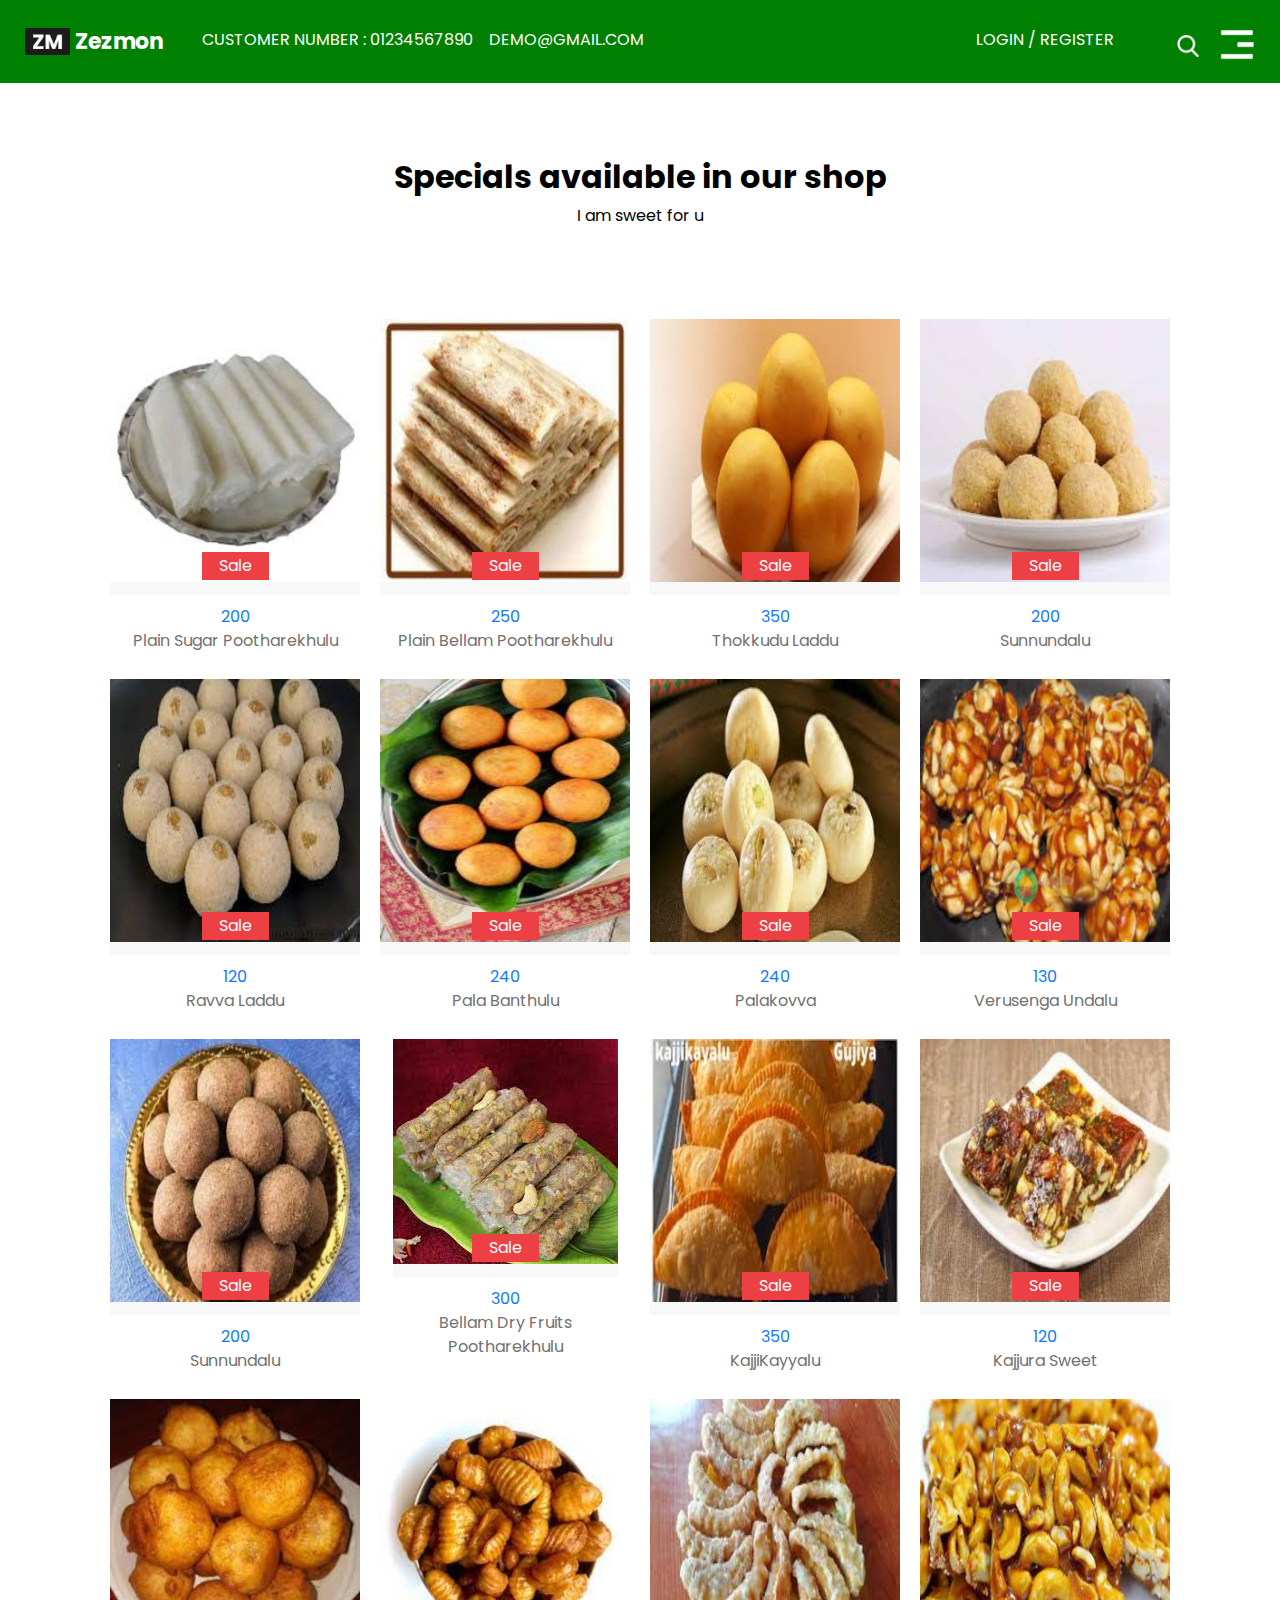
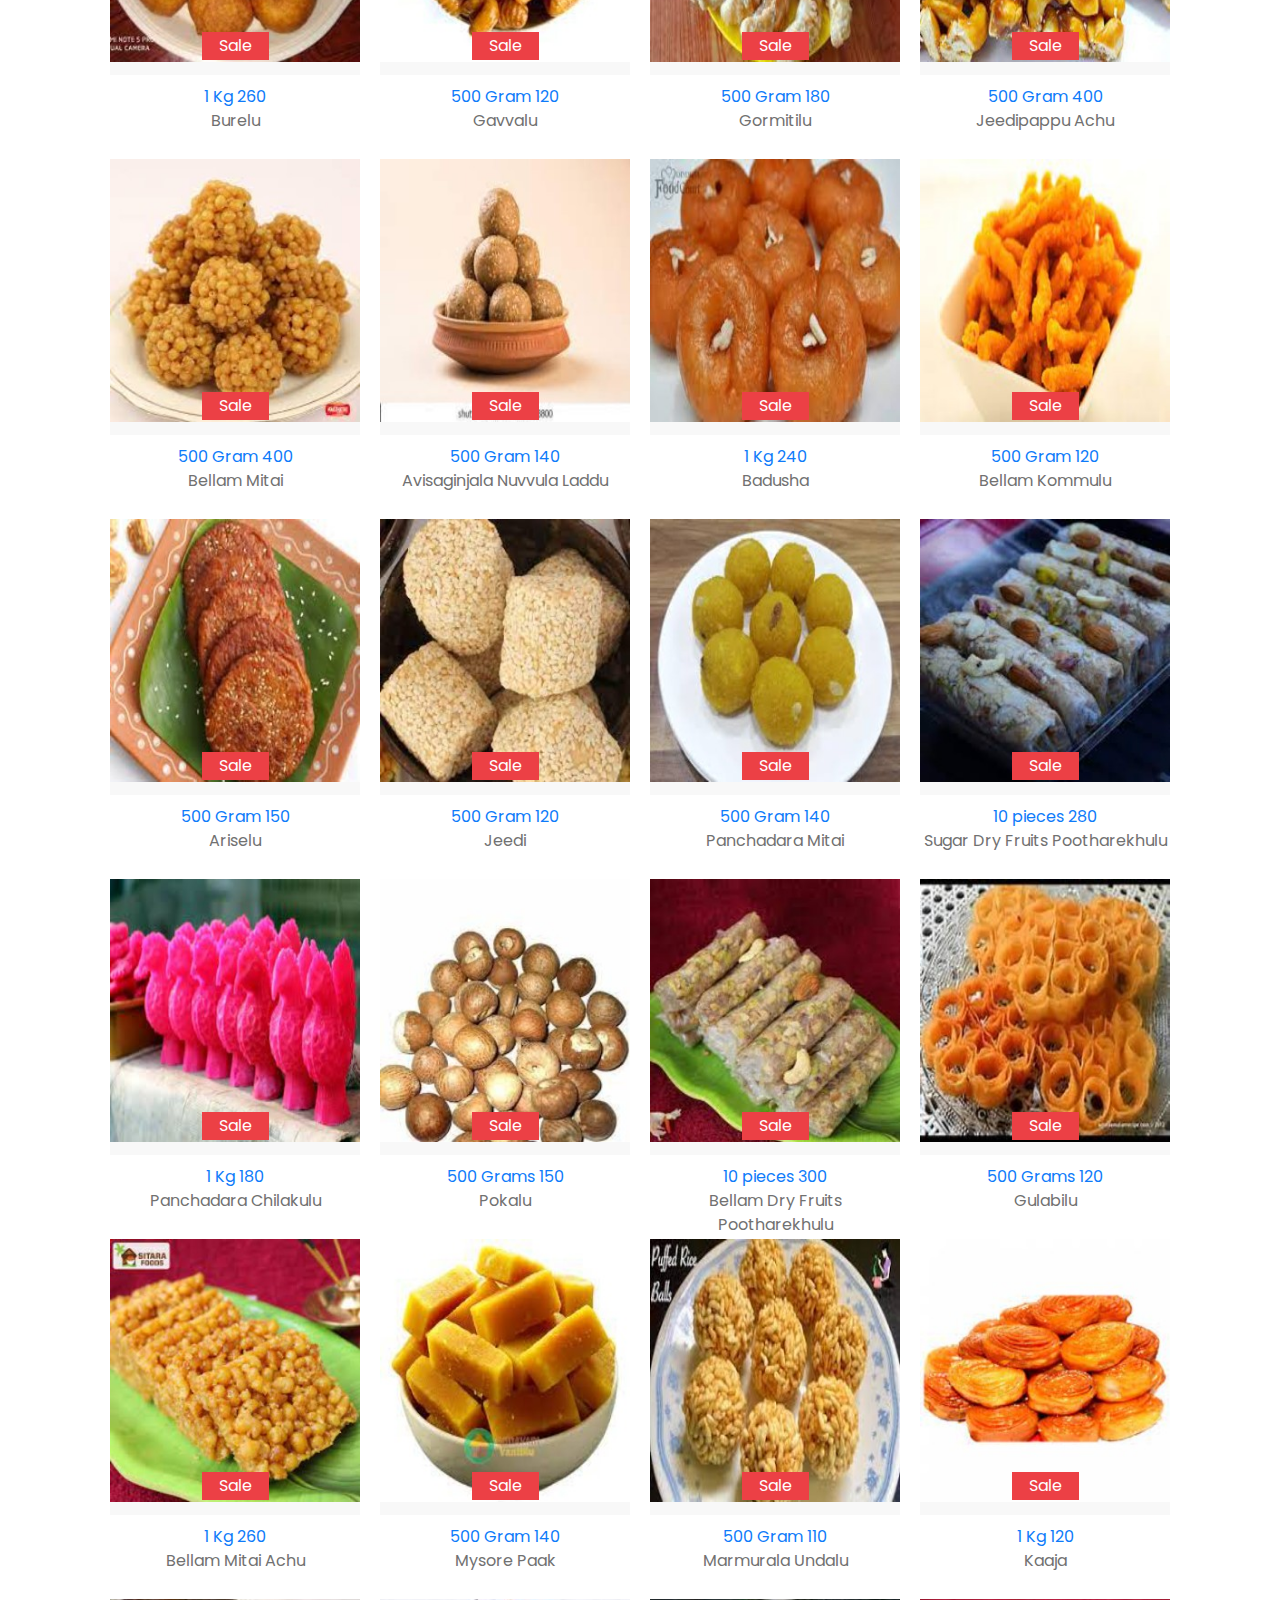
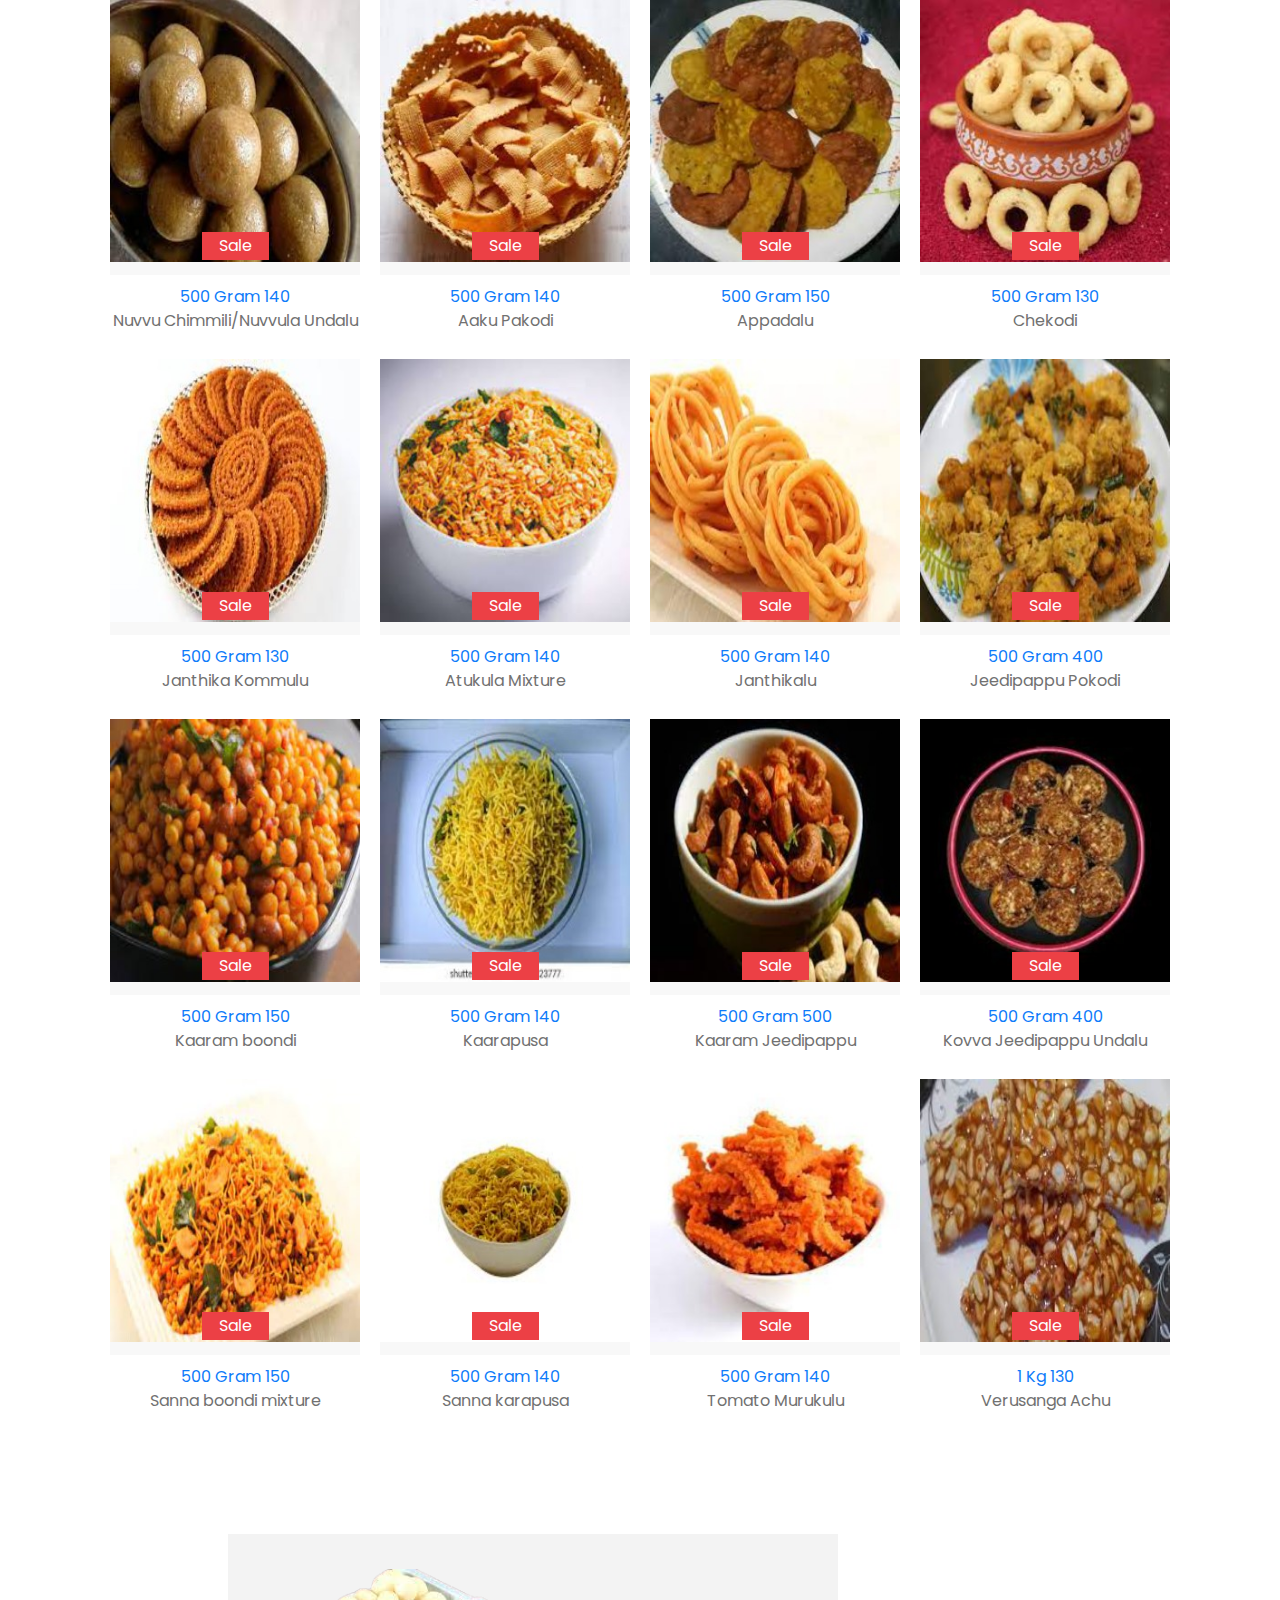
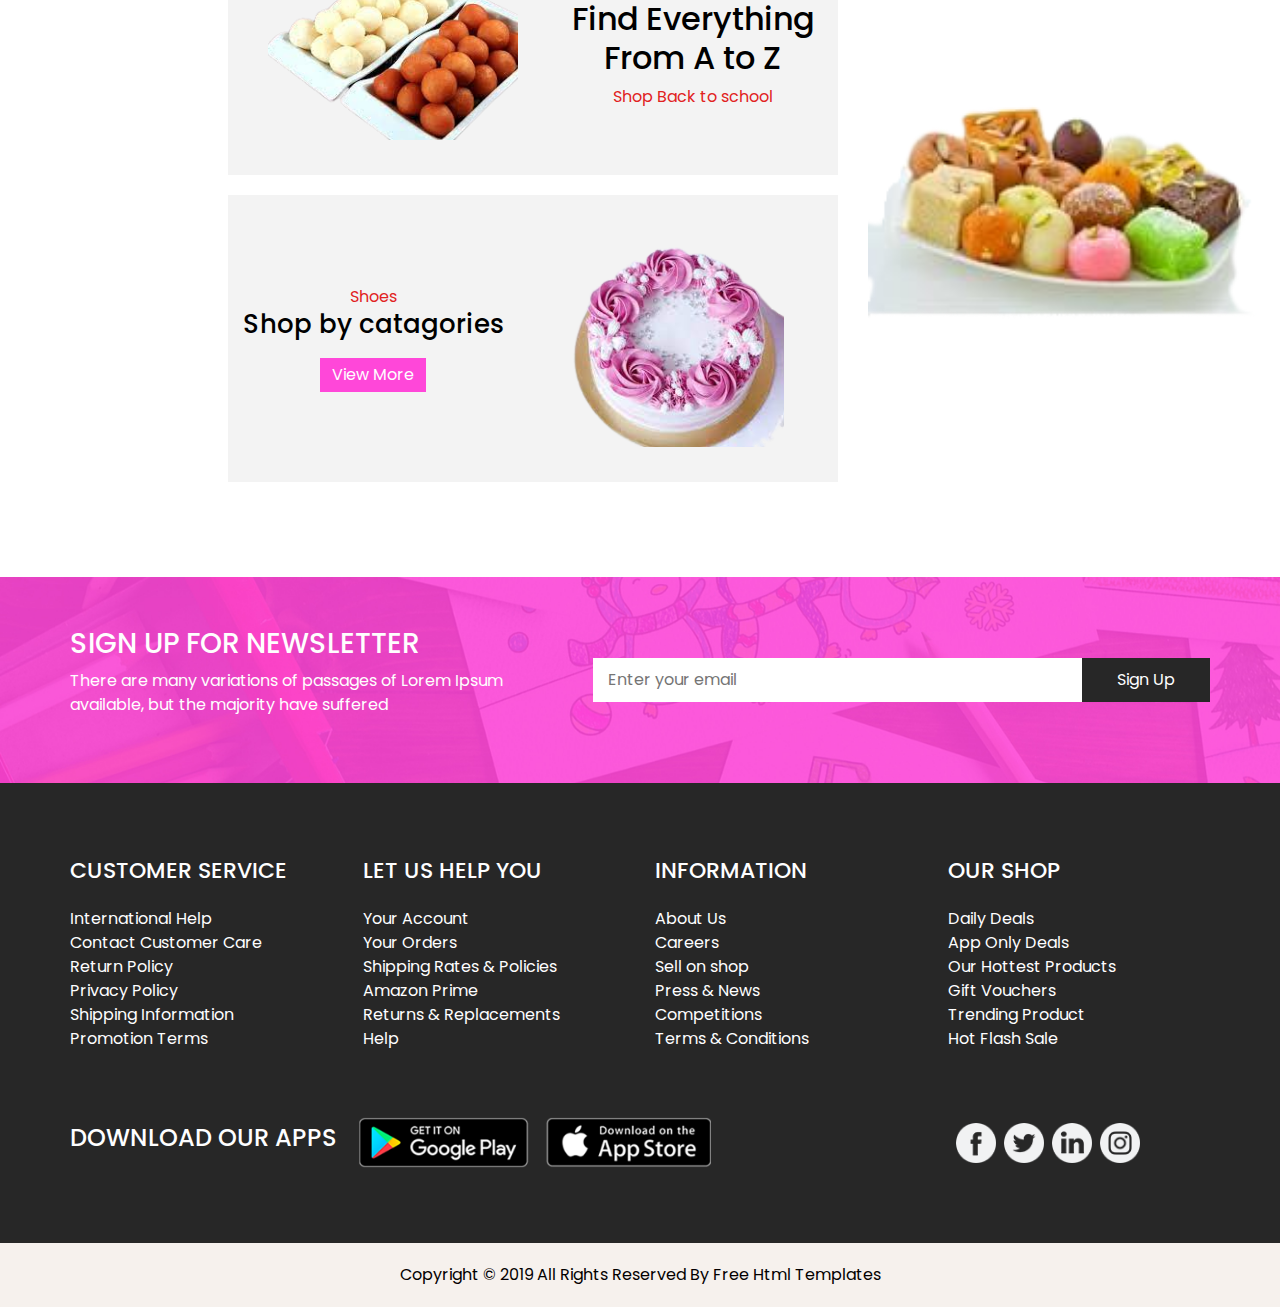
<file: product.html>
<!DOCTYPE html>
<html>

<head>
  <!-- Basic -->
  <meta charset="utf-8" />
  <meta http-equiv="X-UA-Compatible" content="IE=edge" />
  <!-- Mobile Metas -->
  <meta name="viewport" content="width=device-width, initial-scale=1, shrink-to-fit=no" />
  <!-- Site Metas -->
  <meta name="keywords" content="" />
  <meta name="description" content="" />
  <meta name="author" content="" />

  <title>Zezmon</title>

  <!-- bootstrap core css -->
  <link rel="stylesheet" type="text/css" href="css/bootstrap.css" />

  <!-- fonts style -->
  <link href="https://fonts.googleapis.com/css?family=Dosis:400,500|Poppins:400,700&display=swap" rel="stylesheet" />
  <!-- Custom styles for this template -->
  <link href="css/style.css" rel="stylesheet" />
  <!-- responsive style -->
  <link href="css/responsive.css" rel="stylesheet" />
</head>

<body class="sub_page">
  <div class="hero_area">
    <!-- header section strats -->
    <header class="header_section">
      <div class="container-fluid">
        <nav class="navbar navbar-expand-lg custom_nav-container">
          <a class="navbar-brand" href="index.html">
            <img src="images/logo.png" alt="" /><span>
              Zezmon
            </span>
          </a>

          <div class="navbar-collapse" id="">
            <div class="container">
              <div class=" mr-auto flex-column flex-lg-row align-items-center">
                <ul class="navbar-nav justify-content-between ">
                  <div class="d-none d-lg-flex">
                    <li class="nav-item">
                      <a class="nav-link" href="fruit.html">
                        Customer Number : 01234567890</a>
                    </li>
                    <li class="nav-item">
                      <a class="nav-link" href="service.html">
                        Demo@gmail.com
                      </a>
                    </li>
                  </div>
                  <div class=" d-none d-lg-flex">
                    <li class="nav-item">
                      <a class="nav-link" href="contact.html">
                        Login / Register
                      </a>
                    </li>
                    <form class="form-inline my-2 ml-5 mb-3 mb-lg-0">
                      <button class="btn  my-2 my-sm-0 nav_search-btn" type="submit"></button>
                    </form>
                  </div>
                </ul>
              </div>
            </div>

            <div class="custom_menu-btn">
              <button onclick="openNav()"></button>
            </div>
            <div id="myNav" class="overlay">
              <a href="javascript:void(0)" class="closebtn" onclick="closeNav()">&times;</a>
              <div class="overlay-content">
                <a href="index.html">HOME</a>
                <a href="product.html">PRODUCTS</a>
              </div>
            </div>
          </div>
        </nav>
      </div>
    </header>
    <!-- end header section -->
  </div>

  <!-- products section -->
  <section class="products_section">
    <div class="heading_container">
      <h2>
         Specials available in our shop
      </h2>
      <p>
         I am sweet for u 
      </p>
    </div>
    <div class="container layout_padding">
      <div class="product_container">
       <a href="https://api.whatsapp.com/send?phone=995134106">
          <div class="product_box">
            <div class="product_img-box">
              <img src="images/p1.jpg" alt="" />
              <span>
                Sale
              </span>
            </div>
            <div class="product_detail-box">
              <span>
                200
              </span>
              <p>
               Plain Sugar Pootharekhulu
              </p>
            </div>
          </div>
        </a>
        <a href="https://api.whatsapp.com/send?phone=995134106">
          <div class="product_box">
            <div class="product_img-box">
              <img src="images/p2.jpg" alt="" />
              <span>
                Sale
              </span>
            </div>
            <div class="product_detail-box">
              <span>
                250
              </span>
              <p>
               Plain Bellam Pootharekhulu
              </p>
            </div>
          </div>
        </a>
        <a href="https://api.whatsapp.com/send?phone=995134106">
          <div class="product_box">
            <div class="product_img-box">
              <img src="images//p6.jpg" alt="" />
              <span>
                Sale
              </span>
            </div>
            <div class="product_detail-box">
              <span>
                350
              </span>
              <p>
                Thokkudu Laddu
              </p>
            </div>
          </div>
        </a>
        <a href="https://api.whatsapp.com/send?phone=995134106">
          <div class="product_box">
            <div class="product_img-box">
              <img src="images/p7.jpg" alt="" />
              <span>
                Sale
              </span>
            </div>
            <div class="product_detail-box">
              <span>
                200
              </span>
              <p>
               Sunnundalu
              </p>
            </div>
          </div>
        </a>
        <a href="https://api.whatsapp.com/send?phone=995134106">
          <div class="product_box">
            <div class="product_img-box">
              <img src="images/p5.jpg" alt="" />
              <span>
                Sale
              </span>
            </div>
            <div class="product_detail-box">
              <span>
                 120
              </span>
              <p>
             Ravva Laddu
              </p>
            </div>
          </div>
        </a>
        <a href="https://api.whatsapp.com/send?phone=995134106">
          <div class="product_box">
            <div class="product_img-box">
              <img src="images/p3.jpg" alt="" />
              <span>
                Sale
              </span>
            </div>
            <div class="product_detail-box">
              <span>
                 240
              </span>
              <p>
                Pala Banthulu
              </p>
            </div>
          </div>
        </a>
        <a href="https://api.whatsapp.com/send?phone=995134106">
          <div class="product_box">
            <div class="product_img-box">
              <img src="images/p4.jpg" alt="" />
              <span>
                Sale
              </span>
            </div>
            <div class="product_detail-box">
              <span>
                240
              </span>
              <p>
               Palakovva
              </p>
            </div>
          </div>
        </a>
        <a href="https://api.whatsapp.com/send?phone=995134106">
          <div class="product_box">
            <div class="product_img-box">
              <img src="images/p8.jpg" alt="" />
              <span>
                Sale
              </span>
            </div>
            <div class="product_detail-box">
              <span>
                130
              </span>
              <p>
                  Verusenga Undalu
              </p>
            </div>
          </div>
        </a>
        <a href="https://api.whatsapp.com/send?phone=995134106">
          <div class="product_box">
            <div class="product_img-box">
              <img src="images/p9.jpg" alt="" />
              <span>
                Sale
              </span>
            </div>
            <div class="product_detail-box">
              <span>
                200
              </span>
              <p>
               Sunnundalu
              </p>
            </div>
          </div>
        </a>
        <a href="https://api.whatsapp.com/send?phone=995134106">
          <div class="product_box">
            <div class="product_img-box">
              <img src="images/p10.jpg" alt="" />
              <span>
                Sale
              </span>
            </div>
            <div class="product_detail-box">
              <span>
                300
              </span>
              <p>
                  Bellam Dry Fruits Pootharekhulu
              </p>
            </div>
          </div>
        </a>
        <a href="https://api.whatsapp.com/send?phone=995134106">
          <div class="product_box">
            <div class="product_img-box">
              <img src="images/p11.jpg" alt="" />
              <span>
                Sale
              </span>
            </div>
            <div class="product_detail-box">
              <span>
                350
              </span>
              <p>
              KajjiKayyalu
              </p>
            </div>
          </div>
        </a>
        <a href="https://api.whatsapp.com/send?phone=995134106">
          <div class="product_box">
            <div class="product_img-box">
              <img src="images/p12.jpg" alt="" />
              <span>
                Sale
              </span>
            </div>
            <div class="product_detail-box">
              <span>
                120
              </span>
              <p>
               Kajjura Sweet
              </p>
            </div>
          </div>
        </a>
        <a href="https://api.whatsapp.com/send?phone=995134106">
          <div class="product_box">
            <div class="product_img-box">
              <img src="images/p13.jpg" alt="" />
              <span>
                Sale
              </span>
            </div>
            <div class="product_detail-box">
              <span>
                1 Kg
                260
              </span>
              <p>
               Burelu
              </p>
            </div>
          </div>
        </a>
        <a href="https://api.whatsapp.com/send?phone=995134106">
          <div class="product_box">
            <div class="product_img-box">
              <img src="images/p14.jpg" alt="" />
              <span>
                Sale
              </span>
            </div>
            <div class="product_detail-box">
              <span>
                500 Gram 120
              </span>
              <p>
              Gavvalu
              </p>
            </div>
          </div>
        </a>
        <a href="https://api.whatsapp.com/send?phone=995134106">
          <div class="product_box">
            <div class="product_img-box">
              <img src="images/p15.jpg" alt="" />
              <span>
                Sale
              </span>
            </div>
            <div class="product_detail-box">
              <span>
                500 Gram 180
              </span>
              <p>
               Gormitilu
              </p>
            </div>
          </div>
        </a>
        <a href="https://api.whatsapp.com/send?phone=995134106">
          <div class="product_box">
            <div class="product_img-box">
              <img src="images/p17.jpg" alt="" />
              <span>
                Sale
              </span>
            </div>
            <div class="product_detail-box">
              <span>
                500 Gram 400
              </span>
              <p>
               Jeedipappu Achu
              </p>
            </div>
          </div>
        </a>
        <a href="https://api.whatsapp.com/send?phone=995134106">
          <div class="product_box">
            <div class="product_img-box">
              <img src="images/p18.jpg" alt="" />
              <span>
                Sale
              </span>
            </div>
            <div class="product_detail-box">
              <span>
                500 Gram 400
              </span>
              <p>
               Bellam Mitai
              </p>
            </div>
          </div>
        </a>
        <a href="https://api.whatsapp.com/send?phone=995134106">
          <div class="product_box">
            <div class="product_img-box">
              <img src="images/p19.jpg" alt="" />
              <span>
                Sale
              </span>
            </div>
            <div class="product_detail-box">
              <span>
                500 Gram 140
              </span>
              <p>
              Avisaginjala Nuvvula Laddu
              </p>
            </div>
          </div>
        </a>
        <a href="https://api.whatsapp.com/send?phone=995134106">
          <div class="product_box">
            <div class="product_img-box">
              <img src="images/p20.jpg" alt="" />
              <span>
                Sale
              </span>
            </div>
            <div class="product_detail-box">
              <span>
                1 Kg 240
              </span>
              <p>
              Badusha
              </p>
            </div>
          </div>
        </a>
        <a href="https://api.whatsapp.com/send?phone=995134106">
          <div class="product_box">
            <div class="product_img-box">
              <img src="images/p21.jpg" alt="" />
              <span>
                Sale
              </span>
            </div>
            <div class="product_detail-box">
              <span>
                500 Gram 120
              </span>
              <p>
               Bellam Kommulu
              </p>
            </div>
          </div>
        </a>
        <a href="https://api.whatsapp.com/send?phone=995134106">
          <div class="product_box">
            <div class="product_img-box">
              <img src="images/p22.jpg" alt="" />
              <span>
                Sale
              </span>
            </div>
            <div class="product_detail-box">
              <span>
                500 Gram 150
              </span>
              <p>
               Ariselu
              </p>
            </div>
          </div>
        </a>
        <a href="https://api.whatsapp.com/send?phone=995134106">
          <div class="product_box">
            <div class="product_img-box">
              <img src="images/p23.jpg" alt="" />
              <span>
                Sale
              </span>
            </div>
            <div class="product_detail-box">
              <span>
                500 Gram 120
              </span>
              <p>
              Jeedi
              </p>
            </div>
          </div>
        </a>
        <a href="https://api.whatsapp.com/send?phone=995134106">
          <div class="product_box">
            <div class="product_img-box">
              <img src="images/p24.jpg" alt="" />
              <span>
                Sale
              </span>
            </div>
            <div class="product_detail-box">
              <span>
                500 Gram 140
              </span>
              <p>
               Panchadara Mitai
              </p>
            </div>
          </div>
        </a>
        <a href="https://api.whatsapp.com/send?phone=995134106">
          <div class="product_box">
            <div class="product_img-box">
              <img src="images/p25.jpg" alt="" />
              <span>
                Sale
              </span>
            </div>
            <div class="product_detail-box">
              <span>
                10 pieces 280
              </span>
              <p>
               Sugar Dry Fruits Pootharekhulu
              </p>
            </div>
          </div>
        </a>
        <a href="https://api.whatsapp.com/send?phone=995134106">
          <div class="product_box">
            <div class="product_img-box">
              <img src="images/p26.jpg" alt="" />
              <span>
                Sale
              </span>
            </div>
            <div class="product_detail-box">
              <span>
                1 Kg 180
              </span>
              <p>
               Panchadara Chilakulu
              </p>
            </div>
          </div>
        </a>
        <a href="https://api.whatsapp.com/send?phone=995134106">
          <div class="product_box">
            <div class="product_img-box">
              <img src="images/p27.jpg" alt="" />
              <span>
                Sale
              </span>
            </div>
            <div class="product_detail-box">
              <span>
                500 Grams 150
              </span>
              <p>
               Pokalu
              </p>
            </div>
          </div>
        </a>
        <a href="https://api.whatsapp.com/send?phone=995134106">
          <div class="product_box">
            <div class="product_img-box">
              <img src="images/p28.jpg" alt="" />
              <span>
                Sale
              </span>
            </div>
            <div class="product_detail-box">
              <span>
                10 pieces 300
              </span>
              <p>
               Bellam Dry Fruits Pootharekhulu
              </p>
            </div>
          </div>
        </a>
        <a href="https://api.whatsapp.com/send?phone=995134106">
          <div class="product_box">
            <div class="product_img-box">
              <img src="images/p29.jpg" alt="" />
              <span>
                Sale
              </span>
            </div>
            <div class="product_detail-box">
              <span>
                500 Grams 120
              </span>
              <p>
               Gulabilu
              </p>
            </div>
          </div>
        </a>
        <a href="https://api.whatsapp.com/send?phone=995134106">
          <div class="product_box">
            <div class="product_img-box">
              <img src="images/p30.jpg" alt="" />
              <span>
                Sale
              </span>
            </div>
            <div class="product_detail-box">
              <span>
                1 Kg 260
              </span>
              <p>
               Bellam Mitai Achu
              </p>
            </div>
          </div>
        </a>
        <a href="https://api.whatsapp.com/send?phone=995134106">
          <div class="product_box">
            <div class="product_img-box">
              <img src="images/p31.jpg" alt="" />
              <span>
                Sale
              </span>
            </div>
            <div class="product_detail-box">
              <span>
                500 Gram 140
              </span>
              <p>
               Mysore Paak
              </p>
            </div>
          </div>
        </a>
        <a href="https://api.whatsapp.com/send?phone=995134106">
          <div class="product_box">
            <div class="product_img-box">
              <img src="images/p32.jpg" alt="" />
              <span>
                Sale
              </span>
            </div>
            <div class="product_detail-box">
              <span>
                500 Gram 110
              </span>
              <p>
               Marmurala Undalu
              </p>
            </div>
          </div>
        </a>
        <a href="https://api.whatsapp.com/send?phone=995134106">
          <div class="product_box">
            <div class="product_img-box">
              <img src="images/p33.jpg" alt="" />
              <span>
                Sale
              </span>
            </div>
            <div class="product_detail-box">
              <span>
                1 Kg 120
              </span>
              <p>
               Kaaja 
              </p>
            </div>
          </div>
        </a>
        <a href="https://api.whatsapp.com/send?phone=995134106">
          <div class="product_box">
            <div class="product_img-box">
              <img src="images/p34.jpg" alt="" />
              <span>
                Sale
              </span>
            </div>
            <div class="product_detail-box">
              <span>
                500 Gram 140
              </span>
              <p>
               Nuvvu Chimmili/Nuvvula Undalu
              </p>
            </div>
          </div>
        </a>
        <a href="https://api.whatsapp.com/send?phone=995134106">
          <div class="product_box">
            <div class="product_img-box">
              <img src="images/p35.jpg" alt="" />
              <span>
                Sale
              </span>
            </div>
            <div class="product_detail-box">
              <span>
                500 Gram  140
              </span>
              <p>
               Aaku Pakodi
              </p>
            </div>
          </div>
        </a>
        <a href="https://api.whatsapp.com/send?phone=995134106">
          <div class="product_box">
            <div class="product_img-box">
              <img src="images/p36.jpg" alt="" />
              <span>
                Sale
              </span>
            </div>
            <div class="product_detail-box">
              <span>
                500 Gram 150
              </span>
              <p>
               Appadalu
              </p>
            </div>
          </div>
        </a>
        <a href="https://api.whatsapp.com/send?phone=995134106">
          <div class="product_box">
            <div class="product_img-box">
              <img src="images/p37.jpg" alt="" />
              <span>
                Sale
              </span>
            </div>
            <div class="product_detail-box">
              <span>
                500 Gram 130
              </span>
              <p>
               Chekodi
              </p>
            </div>
          </div>
        </a>
        <a href="https://api.whatsapp.com/send?phone=995134106">
          <div class="product_box">
            <div class="product_img-box">
              <img src="images/p38.jpg" alt="" />
              <span>
                Sale
              </span>
            </div>
            <div class="product_detail-box">
              <span>
                500 Gram 130
              </span>
              <p>
               Janthika Kommulu
              </p>
            </div>
          </div>
        </a>
        <a href="https://api.whatsapp.com/send?phone=995134106">
          <div class="product_box">
            <div class="product_img-box">
              <img src="images/p39.jpg" alt="" />
              <span>
                Sale
              </span>
            </div>
            <div class="product_detail-box">
              <span>
                500 Gram 140
              </span>
              <p>
               Atukula Mixture
              </p>
            </div>
          </div>
        </a>
        <a href="https://api.whatsapp.com/send?phone=995134106">
          <div class="product_box">
            <div class="product_img-box">
              <img src="images/p40.jpg" alt="" />
              <span>
                Sale
              </span>
            </div>
            <div class="product_detail-box">
              <span>
                500 Gram 140
              </span>
              <p>
               Janthikalu
              </p>
            </div>
          </div>
        </a>
        <a href="https://api.whatsapp.com/send?phone=995134106">
          <div class="product_box">
            <div class="product_img-box">
              <img src="images/p41.jpg" alt="" />
              <span>
                Sale
              </span>
            </div>
            <div class="product_detail-box">
              <span>
                500 Gram 400
              </span>
              <p>
               Jeedipappu Pokodi
              </p>
            </div>
          </div>
        </a>
        <a href="https://api.whatsapp.com/send?phone=995134106">
          <div class="product_box">
            <div class="product_img-box">
              <img src="images/p42.jpg" alt="" />
              <span>
                Sale
              </span>
            </div>
            <div class="product_detail-box">
              <span>
                500 Gram 150
              </span>
              <p>
               Kaaram boondi 
              </p>
            </div>
          </div>
        </a>
        <a href="https://api.whatsapp.com/send?phone=995134106">
          <div class="product_box">
            <div class="product_img-box">
              <img src="images/p43.jpg" alt="" />
              <span>
                Sale
              </span>
            </div>
            <div class="product_detail-box">
              <span>
                500 Gram 140
              </span>
              <p>
               Kaarapusa
              </p>
            </div>
          </div>
        </a>
        <a href="https://api.whatsapp.com/send?phone=995134106">
          <div class="product_box">
            <div class="product_img-box">
              <img src="images/p44.jpg" alt="" />
              <span>
                Sale
              </span>
            </div>
            <div class="product_detail-box">
              <span>
                500 Gram 500
              </span>
              <p>
               Kaaram Jeedipappu
              </p>
            </div>
          </div>
        </a>
        <a href="https://api.whatsapp.com/send?phone=995134106">
          <div class="product_box">
            <div class="product_img-box">
              <img src="images/p45.jpg" alt="" />
              <span>
                Sale
              </span>
            </div>
            <div class="product_detail-box">
              <span>
                500 Gram 400
              </span>
              <p>
               Kovva Jeedipappu Undalu
              </p>
            </div>
          </div>
        </a>
        <a href="https://api.whatsapp.com/send?phone=995134106">
          <div class="product_box">
            <div class="product_img-box">
              <img src="images/p46.jpg" alt="" />
              <span>
                Sale
              </span>
            </div>
            <div class="product_detail-box">
              <span>
                500 Gram 150
              </span>
              <p>
               Sanna boondi mixture
              </p>
            </div>
          </div>
        </a>
        <a href="https://api.whatsapp.com/send?phone=995134106">
          <div class="product_box">
            <div class="product_img-box">
              <img src="images/p47.jpg" alt="" />
              <span>
                Sale
              </span>
            </div>
            <div class="product_detail-box">
              <span>
                500 Gram  140
              </span>
              <p>
               Sanna karapusa
              </p>
            </div>
          </div>
        </a>
        <a href="https://api.whatsapp.com/send?phone=995134106">
          <div class="product_box">
            <div class="product_img-box">
              <img src="images/p48.jpg" alt="" />
              <span>
                Sale
              </span>
            </div>
            <div class="product_detail-box">
              <span>
              500 Gram 140
              </span>
              <p>
               Tomato Murukulu
              </p>
            </div>
          </div>
        </a>
        <a href="https://api.whatsapp.com/send?phone=995134106">
          <div class="product_box">
            <div class="product_img-box">
              <img src="images/p49.jpg" alt="" />
              <span>
                Sale
              </span>
            </div>
            <div class="product_detail-box">         
              <span>
                1 Kg 130
              </span>
              <p>
               Verusanga Achu
              </p>
            </div>
          </div>
        </a>
       
    </div>
  </section>


  <!-- find section -->
  <section class="find_section layout_padding-bottom">
    <div class="container-fluid">
      <div class="row">
        <div class="col-lg-6 col-md-8 offset-md-2">
          <div class="find_container">
            <div class="row">
              <div class="col-sm-6">
                <div class="find_container-img">
                  <img src="images/find-img.png" alt="" />
                </div>
              </div>
              <div class="col-sm-6">
                <h3>
                  Find Everything <br />
                  From A to Z
                </h3>
                <p>
                  Shop Back to school
                </p>
              </div>
            </div>
          </div>
          <div class="shop_container">
            <div class="row">
              <div class="col-sm-6">
                <p>
                  Shoes
                </p>
                <h3>
                  Shop by catagories
                </h3>
                <div>
                  <a href="">
                    View More
                  </a>
                </div>
              </div>
              <div class="col-sm-6">
                <div class="shoe_img-box">
                  <img src="images/shoes.png" alt="" />
                </div>
              </div>
            </div>
          </div>
        </div>
        <div class="col-md-4">
          <div class="find_img-box">
            <img src="images/find-hero.png" alt="" />
          </div>
        </div>
      </div>
    </div>
  </section>

  <!-- end find section -->


  <!-- sign section -->
  <section class="sign_section layout_padding2">
    <div class="container">
      <div class="row">
        <div class="col-md-5">
          <h3>
            Sign up for Newsletter
          </h3>
          <p>
            There are many variations of passages of Lorem Ipsum available,
            but the majority have suffered
          </p>
        </div>
        <div class="col-md-7">
          <form action="">
            <input type="email" placeholder="Enter your email" />
            <button>
              Sign Up
            </button>
          </form>
        </div>
      </div>
    </div>
  </section>

  <!-- end sign section -->

  <!-- info section -->
  <section class="info_section layout_padding">
    <div class="container links_container">
      <div class="row ">
        <div class="col-md-3">
          <h3>
            CUSTOMER SERVICE
          </h3>
          <ul>
            <li>
              <a href="">
                International Help
              </a>
            </li>
            <li>
              <a href="">
                Contact Customer Care
              </a>
            </li>
            <li>
              <a href="">
                Return Policy
              </a>
            </li>
            <li>
              <a href="">
                Privacy Policy
              </a>
            </li>
            <li>
              <a href="">
                Shipping Information
              </a>
            </li>
            <li>
              <a href="">
                Promotion Terms
              </a>
            </li>
          </ul>
        </div>
        <div class="col-md-3">
          <h3>
            LET US HELP YOU
          </h3>
          <ul>
            <li>
              <a href="">
                Your Account
              </a>
            </li>
            <li>
              <a href="">
                Your Orders
              </a>
            </li>
            <li>
              <a href="">
                Shipping Rates & Policies
              </a>
            </li>
            <li>
              <a href="">
                Amazon Prime
              </a>
            </li>
            <li>
              <a href="">
                Returns & Replacements
              </a>
            </li>
            <li>
              <a href="">
                Help
              </a>
            </li>
          </ul>
        </div>
        <div class="col-md-3">
          <h3>
            INFORMATION
          </h3>
          <ul>
            <li>
              <a href="">
                About Us
              </a>
            </li>
            <li>
              <a href="">
                Careers
              </a>
            </li>
            <li>
              <a href="">
                Sell on shop
              </a>
            </li>
            <li>
              <a href="">
                Press & News
              </a>
            </li>
            <li>
              <a href="">
                Competitions
              </a>
            </li>
            <li>
              <a href="">
                Terms & Conditions
              </a>
            </li>
          </ul>
        </div>
        <div class="col-md-3">
          <h3>
            OUR SHOP
          </h3>
          <ul>
            <li>
              <a href="">
                Daily Deals
              </a>
            </li>
            <li>
              <a href="">
                App Only Deals
              </a>
            </li>
            <li>
              <a href="">
                Our Hottest Products
              </a>
            </li>
            <li>
              <a href="">
                Gift Vouchers
              </a>
            </li>
            <li>
              <a href="">
                Trending Product
              </a>
            </li>
            <li>
              <a href="">
                Hot Flash Sale
              </a>
            </li>
          </ul>
        </div>
      </div>
    </div>
    <div class="container">
      <div class="follow_container">
        <div class="row">
          <div class="col-md-9">
            <div class="app_container">
              <h3>
                DOWNLOAD OUR APPS

              </h3>
              <div>
                <img src="images/google-play.png" alt="">
                <img src="images/apple-store.png" alt="">
              </div>
            </div>
          </div>
          <div class="col-md-3 ">
            <div class="info_social">
              <div>
                <a href="">
                  <img src="images/fb.png" alt="">
                </a>
              </div>
              <div>
                <a href="">
                  <img src="images/twitter.png" alt="">
                </a>
              </div>
              <div>
                <a href="">
                  <img src="images/linkedin.png" alt="">
                </a>
              </div>
              <div>
                <a href="">
                  <img src="images/instagram.png" alt="">
                </a>
              </div>
            </div>
          </div>
        </div>
      </div>
    </div>
  </section>

  <!-- end info section -->

  <!-- footer section -->
  <section class="container-fluid footer_section">
    <p>
      Copyright &copy; 2019 All Rights Reserved By
      <a href="https://html.design/">Free Html Templates</a>
    </p>
  </section>
  <!-- footer section -->

  <script type="text/javascript" src="js/jquery-3.4.1.min.js"></script>
  <script type="text/javascript" src="js/bootstrap.js"></script>

  <script>
    function openNav() {
      document.getElementById("myNav").style.width = "100%";
    }

    function closeNav() {
      document.getElementById("myNav").style.width = "0%";
    }
  </script>
</body>

</html>
</file>
<file: css/style.css>
body {
  font-family: "Poppins", sans-serif;
  color: #000000;
  
}

.body-bg {
  background-size: cover;
  background-repeat: no-repeat;
  
}

.layout_padding {
  padding: 75px 0;
}

.layout_padding2 {
  padding: 50px 0;
}

.layout_padding2-top {
  padding-top: 50px;
}

.layout_padding2-bottom {
  padding-bottom: 50px;
}

.layout_padding-top {
  padding-top: 75px;
}

.layout_padding-bottom {
  padding-bottom: 75px;
}

/*header section*/
.hero_area {
  background-color:#008000;
}

.hero_area.sub_pages {
  height: auto;
}

.hero_area.sub_pages {
  height: auto;
}

.header_section {}

.header_section .container-fluid {
  padding-right: 25px;
  padding-left: 25px;
}

.header_section .nav_container {
  margin: 0 auto;
}

.custom_nav-container.navbar-expand-lg .navbar-nav .nav-link img {
  width: 22px;
  margin-right: 15px;
}

.custom_nav-container.navbar-expand-lg .navbar-nav .nav-link {
  text-transform: uppercase;
  color: #fefefe;
  text-align: center;
}

.custom_menu-btn button {
  margin-top: 12px;
  width: 35px;
  height: 35px;
  outline: none;
  border: none;
  background-image: url(../images/menu.png);
  background-size: cover;
  background-repeat: no-repeat;
  background-color: transparent;
}

.overlay {
  height: 100%;
  width: 0;
  position: fixed;
  z-index: 1;
  top: 0;
  left: 0;
  background-color: rgb(0, 0, 0);
  background-color: rgba(0, 0, 0, 0.9);
  overflow-x: hidden;
  transition: 0.5s;
}

.overlay a.closebtn {
  display: flex;
  justify-content: center;
  align-items: center;
  width: 50px;
  height: 50px;
  border-radius: 100%;
  background-color: #fff;
  font-size: 40px;
  color: #000;
  position: absolute;
  top: 20px;
  right: 20px;
}

.overlay-content {
  position: relative;
  top: 25%;
  width: 100%;
  text-align: center;
  margin-top: 30px;
  display: flex;
  flex-direction: column;
  align-items: center;
}

.overlay-content a {
  text-decoration: none;
  font-size: 22px;
  color: #f1f1f1;
  display: block;
  transition: 0.3s;
  padding: 10px 20px;
  margin: 15px 0;
  text-decoration: none;
  font-size: 22px;
  color: #313232;
  display: block;
  transition: 0.3s;
  border: 1px solid #fff;
  color: #fff;
  background-color: transparent;

  z-index: 99;
}

.overlay-content a:hover {
  background-color: #fff;
  border: 1px solid transparent;
}

a,
a:hover,
a:focus {
  text-decoration: none;
}

a:hover,
a:focus {
  color: initial;
}

.btn,
.btn:focus {
  outline: none !important;
  box-shadow: none;
}

.custom_nav-container .nav_search-btn {
  background-image: url(../images/search-icon.png);
  background-size: 22px;
  background-repeat: no-repeat;
  background-position: center;
  width: 35px;
  height: 35px;
  padding: 0;
  border: none;
}

.navbar-brand {
  display: flex;
  align-items: center;
}

.navbar-brand img {
  width: 45px;
  margin-right: 5px;
}

.navbar-brand span {
  font-family: "Poppins", sans-serif;
  font-size: 22px;
  font-weight: 700;
  color: #fefefe;
}

.custom_nav-container {
  z-index: 99999;
  padding: 15px 0;
}

.custom_nav-container .navbar-toggler {
  outline: none;
}

.custom_nav-container .navbar-toggler .navbar-toggler-icon {
  background-image: url(../images/menu.png);
  background-size: 55px;
}

/*end header section*/

/* slider section */

.slider_item-container .row .col-md-6 {
  padding: 0;
}

.slider_item-container .row {
  align-items: center;
}

.slider_item-detail {
  color: #fefefe;
}

.slider_item-detail .slider_heading {
  font-weight: 500;
  font-size: 72px;
  font-family: "Dosis", sans-serif;
  text-transform: uppercase;
}

.slider_item-detail p {
  margin: 45px 0;
}

.slider_call-btn {
  display: inline-block;
  padding: 8px 20px;
  background-color: #edb040;
  color: #fefdfd;
  border-radius: 20px;
}

.slider_section #carouselExampleControls,
.carousel-inner,
.carousel-item {
  height: 100%;
}

.slider_section .carousel-control-prev,
.slider_section .carousel-control-next {
  position: absolute;
  left: 2.5%;
  width: 45px;
  height: 45px;
  border: none;
  border-radius: 100%;
  opacity: 1;
  background-repeat: no-repeat;
  background-size: 28px;
  background-position: center;
  background-color: #fff;
  transform: translateY(-50%);
}

.slider_section .carousel-control-prev:hover,
.slider_section .carousel-control-next:hover {
  background-color: #292727;
  background-size: 12px;
}

.slider_section .carousel-control-prev {
  top: 50%;
  background-image: url(../images/left-black-arrow.png);
}

.slider_section .carousel-control-next {
  top: 59%;
  background-image: url(../images/right-black-arrow.png);
}

.slider_section .carousel-control-prev:hover {
  background-image: url(../images/prev.png);
}

.slider_section .carousel-control-next:hover {
  background-image: url(../images/next.png);
}

.slider_section::before {
  content: "01/02";
  position: absolute;
  top: 7%;
  left: 3%;
  opacity: 0.6;
  color: #fefefe;
}

.slider_section::after {
  position: absolute;
  content: "02/03";
  bottom: 7%;
  left: 3%;
  opacity: 0.6;
  color: #fefefe;
}

.hero_img-box img {
  width: 100%;
}

.slider_btn {
  display: inline-block;
  color: #fefefe;
  border: 2px solid #fefeff;
  padding: 8px 30px;
  border-radius: 25px;
  margin-bottom: 25px;
}

.slider_btn:hover {
  background-color: #fefeff;
  color: #1e1f1f;
  border-color: transparent;
}

/* end slider section */

/* detail section */
.detail_section {
  padding-top: 45px;
}

.detail_container {
  display: flex;
  padding-top: 14%;
}

.detail-box {
  min-width: 150px;
  min-height: 150px;
  border-radius: 100%;
  display: flex;
  justify-content: center;
  align-items: center;
  margin: 0 15px;
}

.detail-box::before {
  content: "";
  position: absolute;
  width: 220px;
  height: 220px;
  top: auto;
  left: auto;
  background-color: #f6f1ed;
  z-index: -1;
  border-radius: 100%;
  transition: transform 1s;
  transform: rotate();
}

.detail-box.d-box-1::before,
.detail-box.d-box-3::before {
  clip: rect(110px, 220px, 220px, 0);
}

.detail-box:hover {
  cursor: pointer;
}

.detail-box:hover::before {
  transform: rotate(360deg);
}

.detail-box.d-box-2::before,
.detail-box.d-box-4::before {
  clip: rect(0, 220px, 110px, 0);
}

.detail-box h5 {
  font-size: 16px;
  color: #fefefe;
  margin-top: 7px;
}

.detail-box.d-box-1,
.detail-box.d-box-4 {
  background-color: #142e59;
}

.detail-box.d-box-2 {
  background-color: #ff47d9;
}

.detail-box.d-box-3 {
  background-color: #ec4045;
}

.detail-box .detail-content {
  display: flex;
  flex-direction: column;
  align-items: center;
}

.detail-box .detail-content img {
  height: 50px;
}

/* end detail section */

/* product section */
.products_section {
  margin-top: -90px;
}

.sub_page .products_section {
  margin-top: 75px;
}

.products_section .heading_container {
  display: flex;
  flex-direction: column;
  align-items: center;
}

.products_section .heading_container h2 {
  font-weight: bold;
  text-align: center;
}

.product_container {
  display: flex;
  justify-content: center;
  flex-wrap: wrap;
}

.product_box {
  width: 250px;
  height: 350px;
  display: flex;
  flex-direction: column;
  align-items: center;
  margin: 0 10px 10px 10px;
}

.product_img-box {
  display: flex;
  flex-direction: column;
  align-items: center;
  background-color: #f8f8f8;
}

.product_img-box img {
  width: 100%;
}

.product_img-box span {
  display: inline-block;
  background-color: #ec4045;
  color: #fefeff;
  padding: 2px 17px;
  margin-top: -30px;
  margin-bottom: 15px;
}

.product_detail-box {
  text-align: center;
  color: #717171;
  margin-top: 10px;
}

.product_detail-box span {
  color: #0e7bfa;
}

/* end product section */

/* find section */
.find_section {
  text-align: center;
}

.find_section img {
  width: 100%;
}

.find_section p {
  color: #e12121;
  margin: 0;
}

.find_container,
.shop_container {
  background-color: #f3f3f3;
  margin: 20px 0;
}

.find_section .row {
  align-items: center;
}

.find_container-img {
  padding: 35px 0 35px 40px;
}

.shoe_img-box {
  padding: 35px 35px 35px 0;
}

.shoe_img-box img {
  width: 85%;
}

.find_container h3 {
  font-size: 32px;
}

.shop_container h3 {
  font-size: 26px;
}

.shop_container a {
  display: inline-block;
  padding: 5px 12px;
  background-color: #ff47d9;
  color: #fefeff;
  margin-top: 10px;
}

/* end find section */

/* client section */
.client_section {
  background-color: #313232;
}

.client_section h2 {
  color: #fefefe;
  text-align: center;
}

.client_box {
  background-color: #f6f1ed;
  padding: 25px;
  color: #313232;
}

.client_id-box {
  display: flex;
  align-items: center;
}

.client_id-box .client_img-box {
  width: 75px;
  height: 75px;
  background-color: #313232;
  display: flex;
  justify-content: center;
}

.client_id-box .client_img-box img {
  height: 100%;
}

.client_id-box h4 {
  margin: 0;
  margin-left: 25px;
}

.client_detail {
  margin: 35px 0 50px 0;
}

.client_section .carousel-control-prev,
.client_section .carousel-control-next {
  position: absolute;
  top: initial;
  bottom: -50px;
  width: 45px;
  height: 45px;
  border: none;
  border-radius: 100%;
  opacity: 1;
  background-repeat: no-repeat;
  background-size: 28px;
  background-position: center;
  background-color: #fff;
  transform: translateY(-50%);
}

.client_section .carousel-control-prev:hover,
.client_section .carousel-control-next:hover {
  background-color: #292727;
  background-size: 12px;
}

.client_section .carousel-control-prev {
  left: 0;
  background-image: url(../images/left-black-arrow.png);
}

.client_section .carousel-control-next {
  right: 0;
  background-image: url(../images/right-black-arrow.png);
}

.client_section .carousel-control-prev:hover {
  background-image: url(../images/prev.png);
}

.client_section .carousel-control-next:hover {
  background-image: url(../images/next.png);
}

.item_container {
  background-color: #f3f3f3;
  text-align: center;
  padding: 25px;
  margin-top: 100px;
}

.item_container img {
  width: 100%;
}

.item_container .row {
  align-items: center;
}

.item_img-box {
  padding: 35px 35px 35px 0;
}

.item_img-box img {
  width: 85%;
}

.item_container h3 {
  font-size: 32px;
}

.item_container p {
  width: 80%;
  margin-left: auto;
  margin-right: auto;
}

.item_container a {
  display: inline-block;
  padding: 5px 12px;
  background-color: #ff47d9;
  color: #fefeff;
}

/* end client section */

/* sign section */
.sign_section {
  background-image: url(../images/sign.jpg);
  background-size: cover;
  background-repeat: no-repeat;
  color: #fefefe;
}

.sign_section h3 {
  text-transform: uppercase;
}

.sign_section .row {
  align-items: center;
}

.sign_section form {
  display: flex;
  justify-content: flex-end;
}

.sign_section form input {
  width: 75%;
  border: none;
  outline: none;
  padding: 10px 15px;
}

.sign_section form button {
  padding: 10px 35px;
  outline: none;
  border: none;
  background-color: #272727;
  color: #fefeff;
}

/* end sign section */

/* info section */
.info_section {
  background-color: #272727;
}

.links_container {
  color: #fefeff;
}

.links_container h3 {
  font-size: 22px;
  text-transform: uppercase;
}

.links_container ul {
  padding: 15px 0 0 0;
}

.links_container li {
  list-style-type: none;
}

.links_container li a {
  padding: 5px 0;
  color: #fefeff;
}

.follow_container {
  margin-top: 50px;
}

.follow_container .row {
  align-items: center;
}

.app_container {
  display: flex;
  align-items: center;
}

.app_container h3 {
  font-size: 24px;
  margin-right: 20px;
  color: #fefeff;
}

.app_container>div {
  display: flex;
  align-items: center;
}

.app_container img {
  width: 175px;
  margin-right: 10px;
}

.info_social {
  display: flex;
  justify-content: space-between;
  width: 150px;
}

.info_social img {
  width: 40px;
  margin-left: 8px;
}

/* end info section */

/* footer section*/

.footer_section {
  background-color: #f6f1ed;
  padding: 20px;
}

.footer_section p {
  color: #030000;
  margin: 0;
  text-align: center;
}

.footer_section a {
  color: #030000;
}
.whatsapp_float {
  position: fixed;
  width: 60px;
  height: 60px;
  bottom: 40px;
  right: 40px;
  background-color: #25d366;
  color: #FFF;
  border-radius: 50px;
  text-align: center;
  font-size: 30px;
  box-shadow: 2px 2px 3px #999;
  z-index: 100;
}

.whatsapp-icon {
  margin-top: 16px;
}

/* for mobile */
@media screen and (max-width: 767px) {
  .whatsapp-icon {
      margin-top: 10px;
  }

  .whatsapp_float {
      width: 40px;
      height: 40px;
      bottom: 20px;
      right: 10px;
      font-size: 22px;
  }
}


/* end footer section*/
</file>
<file: css/responsive.css>
@media (max-width: 1200px) {
    .products_section {
        margin-top: 45px;
    }
}

@media (max-width: 1120px) {
    .hero_area {
        height: auto;
    }

    .slider_item-detail {
        padding-top: 45px;
    }

}

@media (max-width: 992px) {
    .navbar-collapse {
        flex: 0;
    }

    .detail_img-box {
        width: 375px;
        margin: 0 auto;
    }

    .detail_section .col-lg-7 {
        display: flex;
        justify-content: center;
    }

    .detail_container {
        padding-top: 75px;
    }

    .sign_section form input {
        width: 65%;
    }
}


@media (max-width: 768px) {

    .slider_section .carousel-control-prev,
    .slider_section .carousel-control-next {
        display: none;
    }

    .slider_section::before,
    .slider_section::after {
        display: none;
    }

    .detail_container {
        flex-direction: column;
    }

    .detail-box.d-box-1::before,
    .detail-box.d-box-3::before {
        clip: rect(0px, 120px, 220px, 0);
    }

    .detail-box.d-box-2::before,
    .detail-box.d-box-4::before {
        clip: rect(0, 220px, 220px, 120px);
    }

    .detail-box {
        margin: 15px;
    }

    .detail-box:hover::before {
        transform: rotate(-360deg);
    }

    .client_box {
        margin-bottom: 25px;
    }

    .sign_section form {
        justify-content: flex-start;
    }

    .info_section .col-md-3 {
        text-align: center;
        padding-bottom: 25px;
    }

    .app_container {
        flex-direction: column;
    }

    .app_container>div {
        margin-top: 15px;
    }

    .info_social {
        width: 250px;
        margin: 0 auto;
        margin-top: 0px;
        margin-top: 50px;
    }
}

@media (max-width: 576px) {
    .slider_item-detail .slider_heading {
        font-size: 56px;
    }

    .find_container-img,
    .shoe_img-box {
        padding: 20px;
    }

    .shop_container .col-sm-6,
    .find_container .col-sm-6 {
        padding-bottom: 35px;
    }

    .shop_container .row {
        flex-direction: column-reverse;
    }

}

@media (max-width: 480px) {
    .detail_img-box {
        width: 100%;
    }
}

@media (max-width: 420px) {
    .sign_section form {
        flex-direction: column;
        align-items: flex-start;
    }

    .sign_section form input {
        width: 100%;
    }

    .app_container h3 {
        font-size: 20px;

    }

    .app_container>div {
        flex-direction: column;
    }

    .app_container img:not(:last-child) {
        margin-bottom: 10px;
    }
}

@media (max-width: 360px) {
    .slider_item-detail .slider_heading {
        font-size: 48px;
    }
}

@media (min-width: 1200px) {
    .container {
        max-width: 1170px;
    }

}
</file>
